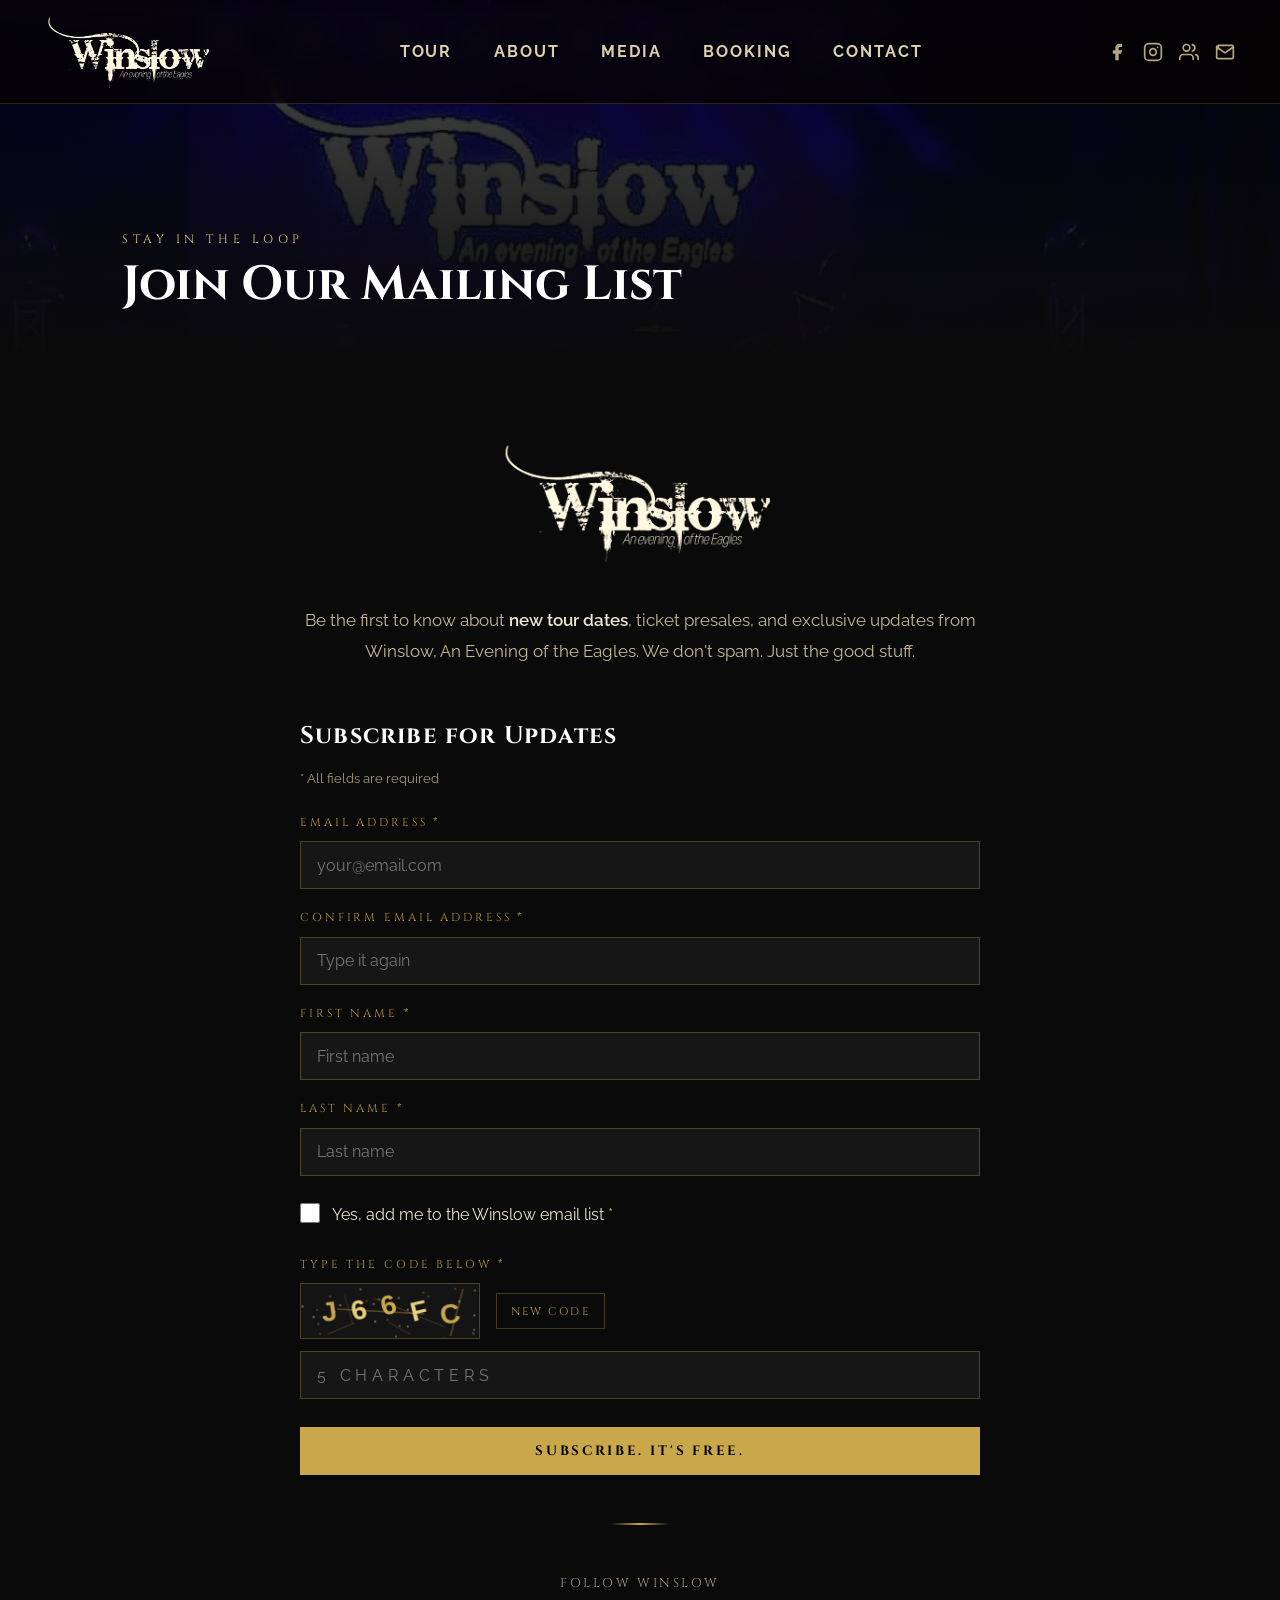
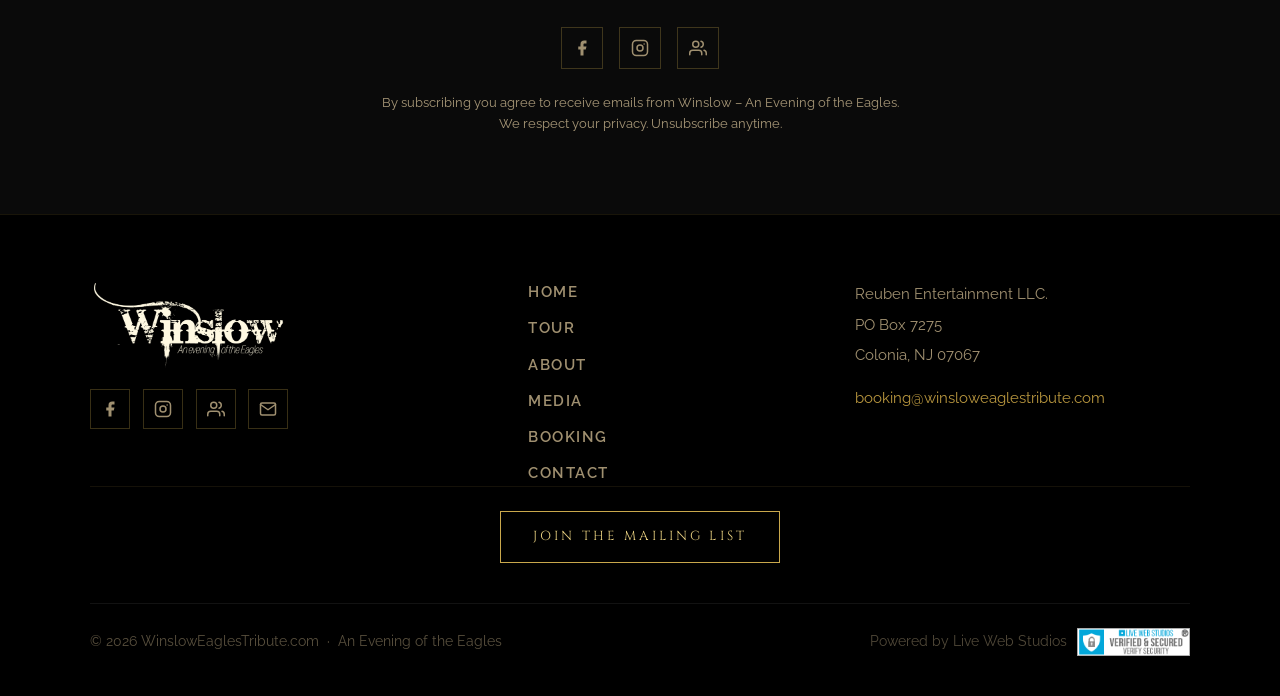
<file: qraddemail/index.html>
<!DOCTYPE html>
<html lang="en">
<head>
<meta charset="UTF-8">
<title>Redirecting…</title>
<meta http-equiv="refresh" content="0; url=../mailinglist.html">
<style>html,body{margin:0;padding:0;background:#0a0a0a;color:#a09070;font-family:sans-serif}a{color:#c9a84c}</style>
<script>window.location.replace('../mailinglist.html');</script>
</head>
<body>
<p style="padding:2rem;text-align:center"><a href="../mailinglist.html">Click here to join the mailing list</a></p>
</body>
</html>
</file>
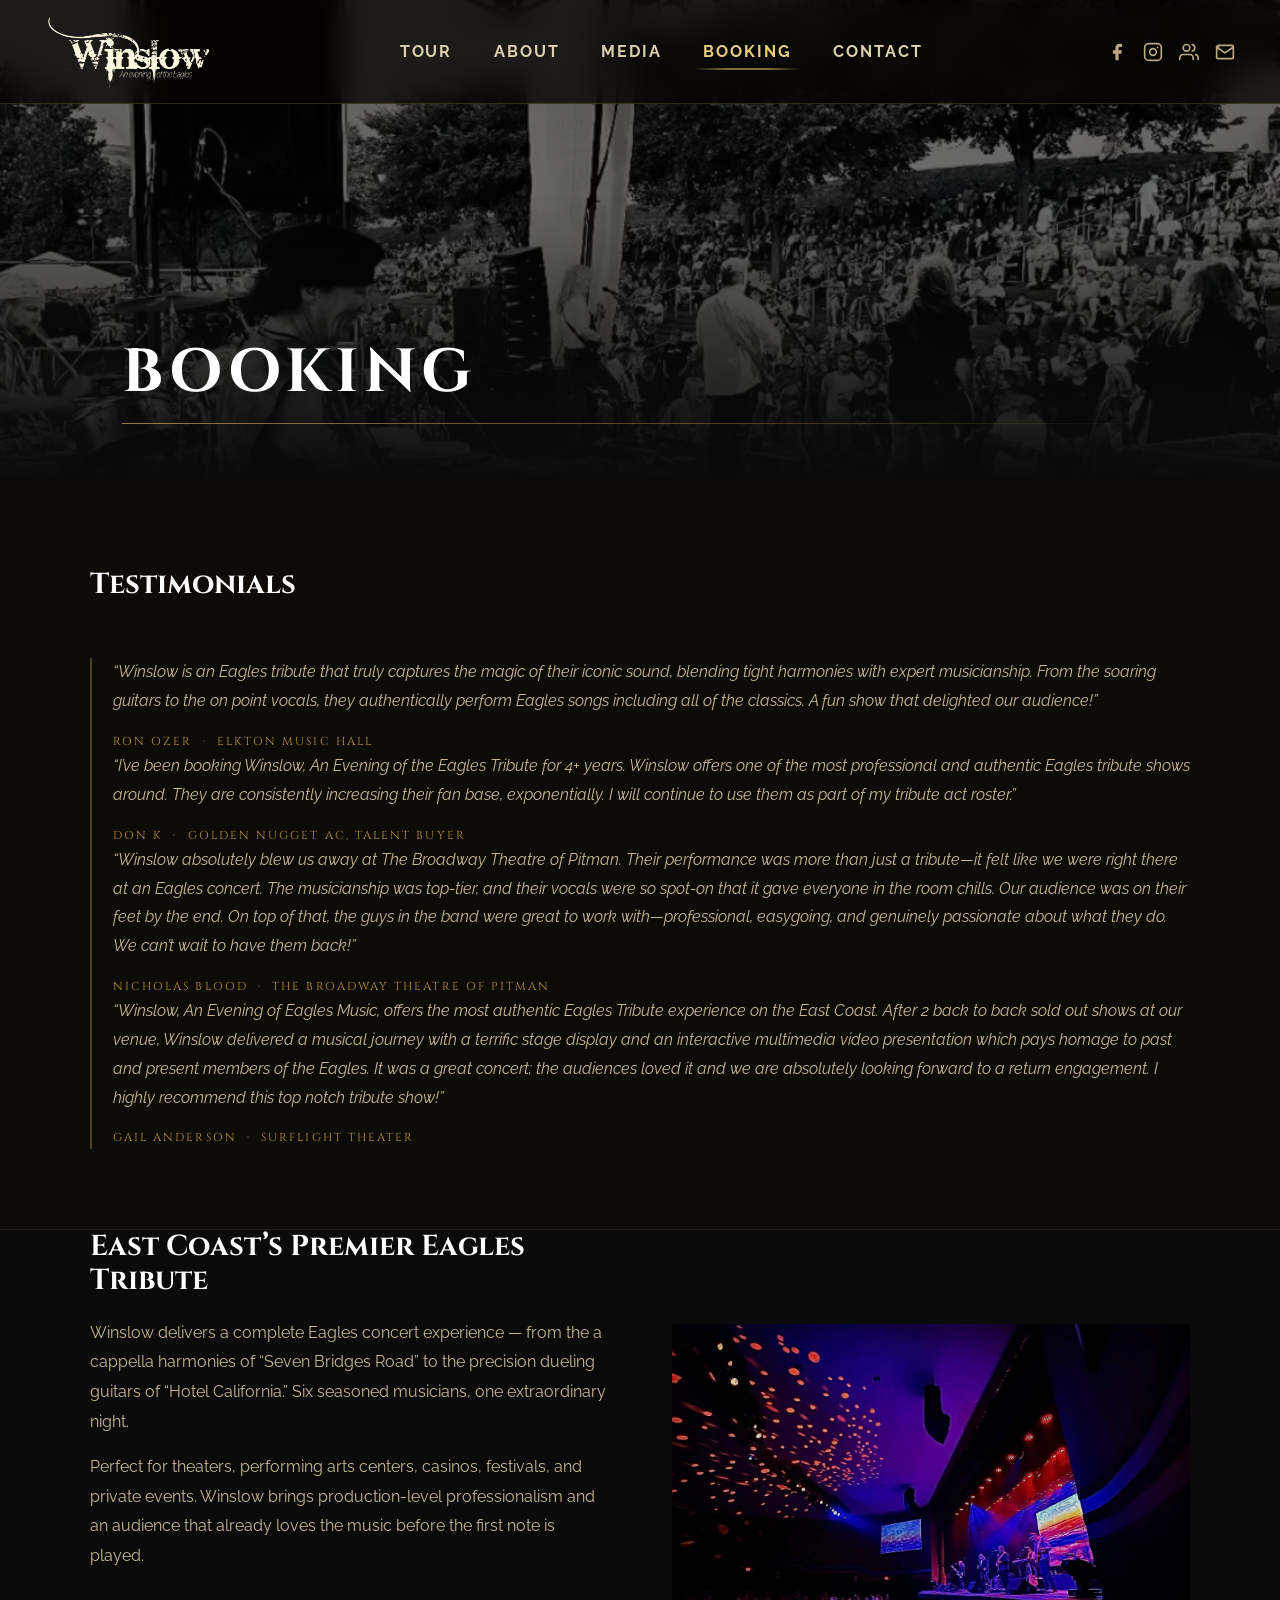
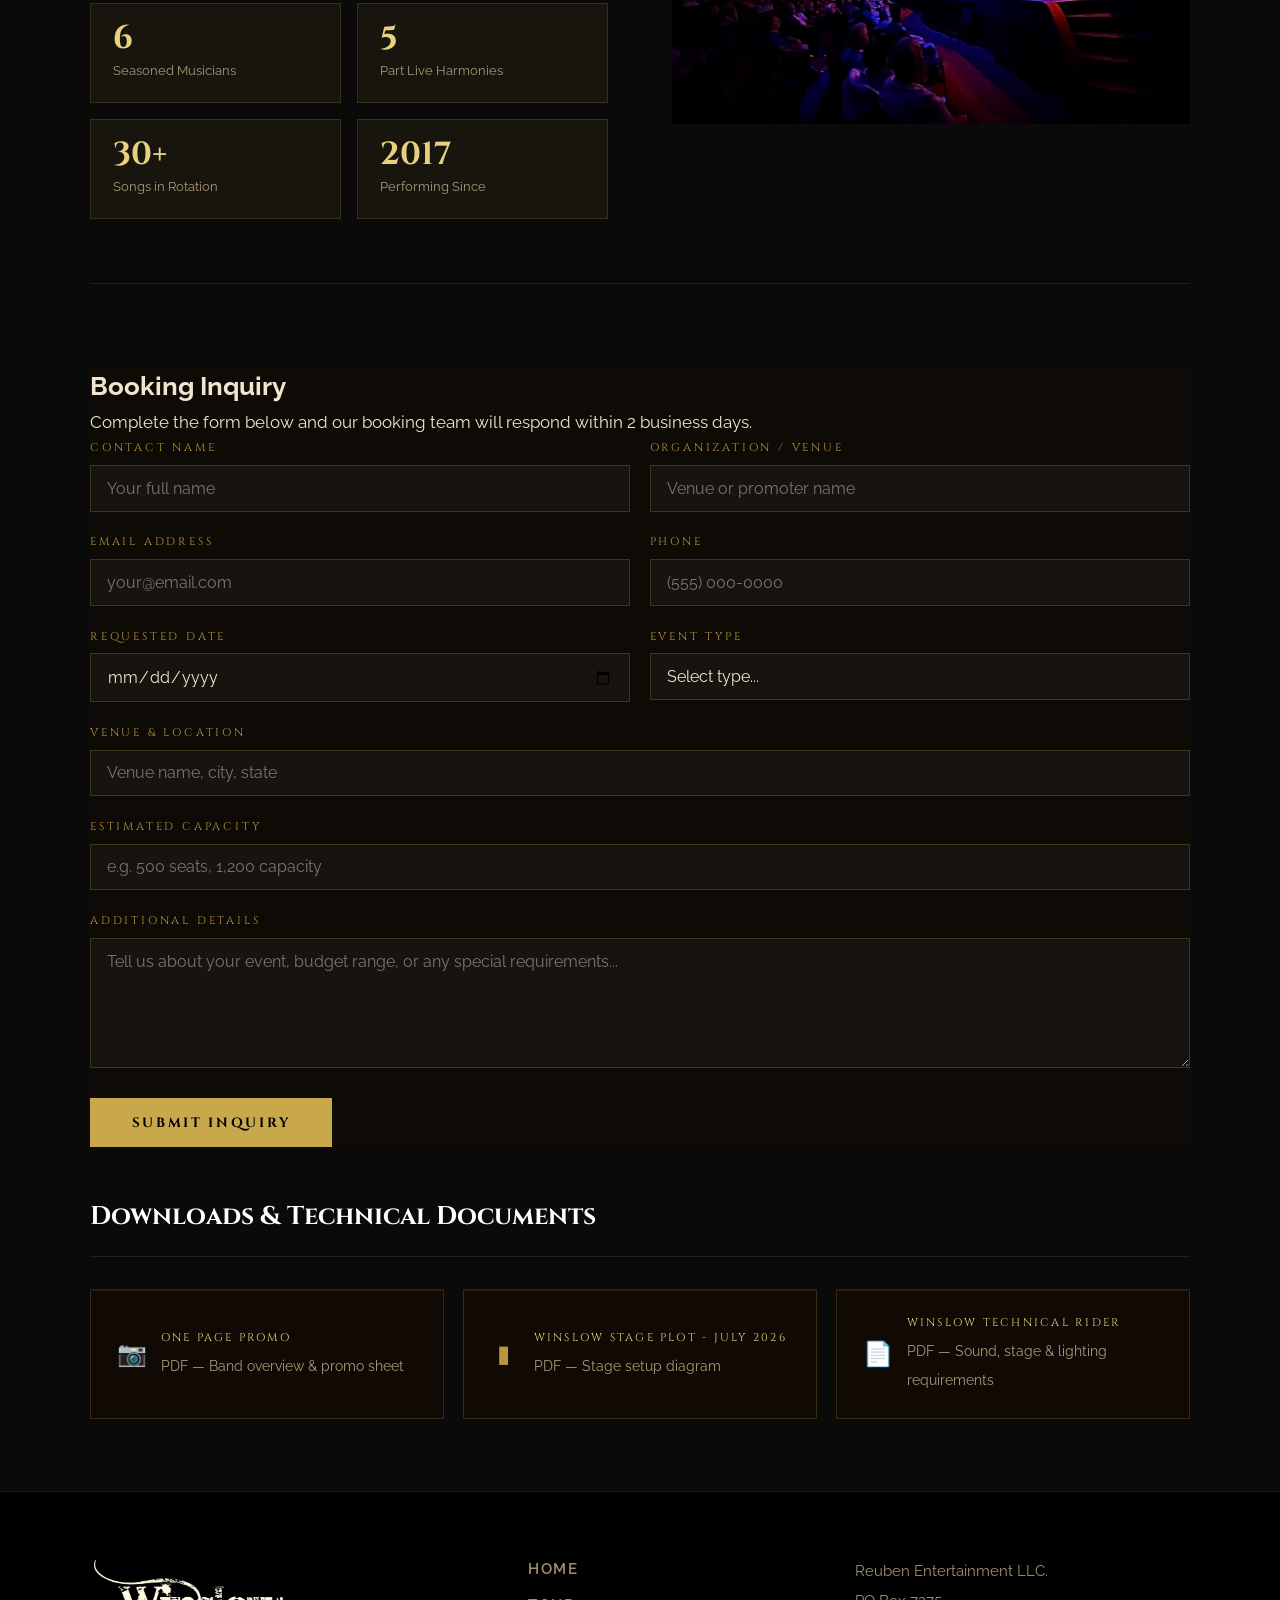
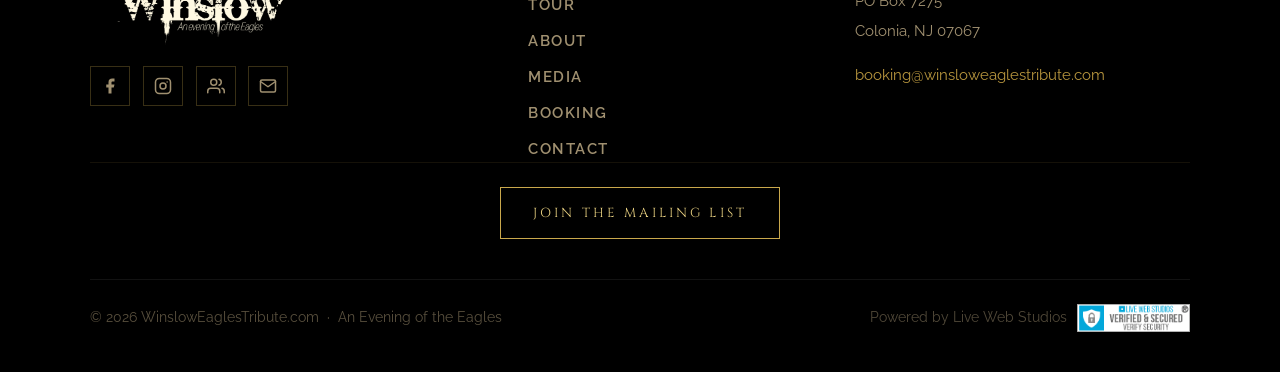
<file: booking.html>
<!DOCTYPE html>
<html lang="en">
<head>
<meta charset="UTF-8">
<link rel="icon" href="images/favicon.jpg" type="image/jpeg"><meta name="viewport" content="width=device-width,initial-scale=1.0">

<!-- Google Analytics GA4 -->
<script async src="https://www.googletagmanager.com/gtag/js?id=G-CM5VY9Q4PZ"></script>
<script>
  window.dataLayer = window.dataLayer || [];
  function gtag(){dataLayer.push(arguments);}
  gtag('js', new Date());
  gtag('config', 'G-CM5VY9Q4PZ');
</script>
<title>Booking &amp; EPK | Winslow – An Evening of the Eagles</title>
<meta name="description" content="Book Winslow – An Evening of the Eagles for your venue. Press kit, performance videos, tech rider, and booking inquiry form.">
<meta property="og:title" content="Booking &amp; EPK | Winslow – An Evening of the Eagles">
<meta property="og:description" content="Book Winslow – An Evening of the Eagles for your venue. Press kit, performance videos, tech rider, and booking inquiry form.">
<meta property="og:type" content="website">
<meta property="og:url" content="https://winsloweaglestribute.com/booking.html">
<link rel="canonical" href="https://winsloweaglestribute.com/booking.html">
<link rel="preconnect" href="https://fonts.googleapis.com">
<link rel="preconnect" href="https://fonts.gstatic.com" crossorigin>
<link href="https://fonts.googleapis.com/css2?family=Cinzel:wght@400;600;700&family=Raleway:wght@300;400;500;600;700&display=swap" rel="stylesheet">
<link rel="stylesheet" href="css/style.css">
</head>
<body>
<nav class="nav" id="mainNav" aria-label="Main navigation">
  <div class="nav-logo"><a href="index.html"><img src="images/logo.png" alt="Winslow – An Evening of the Eagles" width="180" height="76"></a></div>
  <div class="nav-links"><a href="tour.html">Tour</a><a href="about.html">About</a><a href="media.html">Media</a><a href="booking.html" class="active">Booking</a><a href="contact.html">Contact</a></div>
  <div class="nav-social">
    <a href="https://www.facebook.com/WinslowEaglestribute" target="_blank" rel="noopener" aria-label="Facebook"><svg viewBox="0 0 24 24" fill="currentColor"><path d="M18 2h-3a5 5 0 0 0-5 5v3H7v4h3v8h4v-8h3l1-4h-4V7a1 1 0 0 1 1-1h3z"/></svg></a>
    <a href="https://www.instagram.com/winsloweaglestribute/" target="_blank" rel="noopener" aria-label="Instagram"><svg viewBox="0 0 24 24" fill="none" stroke="currentColor" stroke-width="2" stroke-linecap="round" stroke-linejoin="round"><rect x="2" y="2" width="20" height="20" rx="5" ry="5"/><circle cx="12" cy="12" r="4"/><circle cx="17.5" cy="6.5" r="1" fill="currentColor" stroke="none"/></svg></a>
    <a href="https://www.facebook.com/FansofWinslow" target="_blank" rel="noopener" aria-label="Fans of Winslow"><svg viewBox="0 0 24 24" fill="none" stroke="currentColor" stroke-width="2" stroke-linecap="round" stroke-linejoin="round"><path d="M17 21v-2a4 4 0 0 0-4-4H5a4 4 0 0 0-4 4v2"/><circle cx="9" cy="7" r="4"/><path d="M23 21v-2a4 4 0 0 0-3-3.87"/><path d="M16 3.13a4 4 0 0 1 0 7.75"/></svg></a>
    <a href="contact.html" aria-label="Email"><svg viewBox="0 0 24 24" fill="none" stroke="currentColor" stroke-width="2" stroke-linecap="round" stroke-linejoin="round"><path d="M4 4h16c1.1 0 2 .9 2 2v12c0 1.1-.9 2-2 2H4c-1.1 0-2-.9-2-2V6c0-1.1.9-2 2 2z"/><polyline points="22,6 12,13 2,6"/></svg></a>
  </div>
  <button class="nav-toggle" id="navToggle" aria-label="Toggle menu" aria-expanded="false"><span></span><span></span><span></span></button>
</nav>
<div class="booking-hero" role="banner">
  <div class="booking-hero-bg" role="img" aria-label="Winslow performing on outdoor stage to a large crowd, viewed from behind the keyboard player"></div>
  <div class="booking-hero-overlay"></div>
  <div class="booking-hero-content">
    <h1 class="booking-hero-title">Booking</h1>
    <div class="booking-hero-rule"></div>
  </div>
</div>
<section class="testimonials-section" aria-labelledby="test-h">
  <div class="testimonials-inner">
    <h2 class="testimonials-heading" id="test-h">Testimonials</h2>
    <div class="testimonials-grid">
      <div id="testimonials-container"></div>
    </div>
  </div>
</section>
<main id="main-content">
  <section class="epk">
    <div class="epk-inner">
      <div class="epk-lede">
        <div class="epk-lede-text">
          <h2>East Coast&rsquo;s Premier Eagles Tribute</h2>
          <p>Winslow delivers a complete Eagles concert experience — from the a cappella harmonies of &ldquo;Seven Bridges Road&rdquo; to the precision dueling guitars of &ldquo;Hotel California.&rdquo; Six seasoned musicians, one extraordinary night.</p>
          <p>Perfect for theaters, performing arts centers, casinos, festivals, and private events. Winslow brings production-level professionalism and an audience that already loves the music before the first note is played.</p>
          <div class="epk-stats">
            <div class="epk-stat"><div class="stat-n">6</div><div class="stat-l">Seasoned Musicians</div></div>
            <div class="epk-stat"><div class="stat-n">5</div><div class="stat-l">Part Live Harmonies</div></div>
            <div class="epk-stat"><div class="stat-n">30+</div><div class="stat-l">Songs in Rotation</div></div>
            <div class="epk-stat"><div class="stat-n">2017</div><div class="stat-l">Performing Since</div></div>
          </div>
        </div>
        <div class="epk-img"><img src="images/misc/concert-hall.jpg" alt="Winslow performing to a packed concert hall" loading="lazy"></div>
      </div>
      <div class="bk-form">
        <h2>Booking Inquiry</h2>
        <p class="bk-sub">Complete the form below and our booking team will respond within 2 business days.</p>


<form action="https://formspree.io/f/mojybrnw" method="POST" novalidate>
  <input type="hidden" name="_next" value="https://winsloweaglestribute.com/thank-you.html">


          <div class="form-row">
            <div class="fg"><label for="bn">Contact Name</label><input type="text" id="bn" name="name" required placeholder="Your full name"></div>
            <div class="fg"><label for="bo">Organization / Venue</label><input type="text" id="bo" name="organization" placeholder="Venue or promoter name"></div>
          </div>
          <div class="form-row">
            <div class="fg"><label for="be">Email Address</label><input type="email" id="be" name="email" required placeholder="your@email.com"></div>
            <div class="fg"><label for="bp">Phone</label><input type="tel" id="bp" name="phone" placeholder="(555) 000-0000"></div>
          </div>
          <div class="form-row">
            <div class="fg"><label for="bd">Requested Date</label><input type="date" id="bd" name="event_date"></div>
            <div class="fg"><label for="bt">Event Type</label>
              <select id="bt" name="event_type">
                <option value="">Select type...</option>
                <option>Theater / Performing Arts Center</option><option>Casino</option>
                <option>Festival / Outdoor Event</option><option>Private Event</option>
                <option>Corporate Event</option><option>Other</option>
              </select>
            </div>
          </div>
          <div class="fg"><label for="bv">Venue &amp; Location</label><input type="text" id="bv" name="venue" placeholder="Venue name, city, state"></div>
          <div class="fg"><label for="bc">Estimated Capacity</label><input type="text" id="bc" name="capacity" placeholder="e.g. 500 seats, 1,200 capacity"></div>
          <div class="fg"><label for="bm">Additional Details</label><textarea id="bm" name="message" placeholder="Tell us about your event, budget range, or any special requirements..."></textarea></div>
          <button type="submit" class="btn-primary">Submit Inquiry</button>
        </form>
      </div>
      <div class="epk-block" style="margin-top:3rem">
        <h2 class="epk-h2">Downloads &amp; Technical Documents</h2>
        <div class="dl-grid">
          <a class="dl-card" href="docs/Winslow-One-Page-Promo-2025.pdf" target="_blank" rel="noopener" aria-label="Download One Page Promo PDF"><div class="dl-icon">&#128247;</div><div class="dl-info"><label>One Page Promo</label><span>PDF — Band overview &amp; promo sheet</span></div></a>
          <a class="dl-card" href="docs/WinslowStagePlotJuly2026.pdf" target="_blank" rel="noopener" aria-label="Download Stage Plot 2026 PDF"><div class="dl-icon">&#9646;</div><div class="dl-info"><label>Winslow Stage Plot - July 2026</label><span>PDF — Stage setup diagram</span></div></a>
          <a class="dl-card" href="docs/WinslowNON-FlyTechRiderv1-25.pdf" target="_blank" rel="noopener" aria-label="Download Technical Rider PDF"><div class="dl-icon">&#128196;</div><div class="dl-info"><label>Winslow Technical Rider</label><span>PDF — Sound, stage &amp; lighting requirements</span></div></a>
        </div>
      </div>
    </div>
  </section>
</main>
<footer>
  <div class="footer-inner">
    <div>
      <div class="footer-logo"><img src="images/logo.png" alt="Winslow – An Evening of the Eagles" width="200" loading="lazy"></div>
      <div class="footer-social">
        <a href="https://www.facebook.com/WinslowEaglestribute" target="_blank" rel="noopener" aria-label="Facebook"><svg viewBox="0 0 24 24" fill="currentColor"><path d="M18 2h-3a5 5 0 0 0-5 5v3H7v4h3v8h4v-8h3l1-4h-4V7a1 1 0 0 1 1-1h3z"/></svg></a>
        <a href="https://www.instagram.com/winsloweaglestribute/" target="_blank" rel="noopener" aria-label="Instagram"><svg viewBox="0 0 24 24" fill="none" stroke="currentColor" stroke-width="2" stroke-linecap="round" stroke-linejoin="round"><rect x="2" y="2" width="20" height="20" rx="5" ry="5"/><circle cx="12" cy="12" r="4"/><circle cx="17.5" cy="6.5" r="1" fill="currentColor" stroke="none"/></svg></a>
        <a href="https://www.facebook.com/FansofWinslow" target="_blank" rel="noopener" aria-label="Fans of Winslow"><svg viewBox="0 0 24 24" fill="none" stroke="currentColor" stroke-width="2" stroke-linecap="round" stroke-linejoin="round"><path d="M17 21v-2a4 4 0 0 0-4-4H5a4 4 0 0 0-4 4v2"/><circle cx="9" cy="7" r="4"/><path d="M23 21v-2a4 4 0 0 0-3-3.87"/><path d="M16 3.13a4 4 0 0 1 0 7.75"/></svg></a>
        <a href="mailto:booking@winsloweaglestribute.com" aria-label="Email"><svg viewBox="0 0 24 24" fill="none" stroke="currentColor" stroke-width="2" stroke-linecap="round" stroke-linejoin="round"><path d="M4 4h16c1.1 0 2 .9 2 2v12c0 1.1-.9 2-2 2H4c-1.1 0-2-.9-2-2V6c0-1.1.9-2 2-2z"/><polyline points="22,6 12,13 2,6"/></svg></a>
      </div>
    </div>
    <nav class="footer-nav" aria-label="Footer navigation">
      <a href="index.html">Home</a><a href="tour.html">Tour</a><a href="about.html">About</a>
      <a href="media.html">Media</a><a href="booking.html">Booking</a><a href="contact.html">Contact</a>
    </nav>
    <div class="footer-contact">
      <p>Reuben Entertainment LLC.<br>PO Box 7275<br>Colonia, NJ 07067</p>
      <p class="footer-email"><a href="mailto:booking@winsloweaglestribute.com">booking@winsloweaglestribute.com</a></p>
    </div>
  </div>
  <div class="footer-mailing">
    <a href="mailinglist.html" class="footer-mailing-link">Join the Mailing List</a>
  </div>
  <div class="footer-bottom">
    <span>&copy; 2026 WinslowEaglesTribute.com &nbsp;&middot;&nbsp; An Evening of the Eagles</span>
    <span class="footer-poweredby"><a href="https://livewebstudios.com" target="_blank" rel="noopener">Powered by Live Web Studios</a><a href="https://livewebstudios.com" target="_blank" rel="noopener" aria-label="Verified Secured"><img src="images/verifiedsecured.png" alt="Verified Secured" loading="lazy"></a></span>
  </div>
</footer>
<script src="js/shows.js"></script><script src="jsmain/main.js"></script>
<script>
(function () {
  var container = document.getElementById('testimonials-container');
  if (!container) return;
  fetch('_content/testimonials.json')
    .then(function (r) { return r.json(); })
    .then(function (data) {
      var items = (data && data.testimonials) ? data.testimonials : [];
      items.forEach(function (t) {
        var card = document.createElement('div');
        card.className = 'testimonial-card';
        card.innerHTML =
          '<p class="testimonial-quote">“' + t.quote + '”</p>' +
          '<p class="testimonial-attr">' + t.name +
          (t.title ? ' &nbsp;&middot;&nbsp; ' + t.title : '') + '</p>';
        container.appendChild(card);
        if (window.LWS && window.LWS.observe) window.LWS.observe(card);
      });
    })
    .catch(function () {});
})();
</script>
<style>
  .booking-hero{position:relative;height:480px;display:flex;align-items:flex-end;overflow:hidden}
  .booking-hero-bg{position:absolute;inset:0;background-image:url('images/hero/booking-hero.jpg');background-size:cover;background-position:center 40%;filter:brightness(.55) grayscale(.25)}
  .booking-hero-overlay{position:absolute;inset:0;background:linear-gradient(to bottom,rgba(0,0,0,.2) 0%,rgba(0,0,0,.15) 40%,rgba(10,10,10,.75) 85%,var(--black) 100%)}
  .booking-hero-content{position:relative;max-width:1100px;width:100%;margin:0 auto;padding:0 2rem 3.5rem}
  .booking-hero-title{font-family:'Cinzel',serif;font-size:3.8rem;font-weight:700;color:#fff;letter-spacing:.08em;text-transform:uppercase;line-height:1;margin-bottom:1.2rem}
  .booking-hero-rule{width:100%;height:1px;background:linear-gradient(90deg,rgba(201,168,76,.7) 0%,rgba(201,168,76,.25) 70%,transparent 100%)}
  .testimonials-section{background:rgba(14,10,6,.95);padding:5rem 2rem;border-bottom:1px solid rgba(201,168,76,.1)}
  .testimonials-inner{max-width:1100px;margin:0 auto}
  .testimonials-heading{font-family:'Cinzel',serif;font-size:1.8rem;font-weight:700;color:#fff;margin-bottom:3rem}
  .testimonials-grid{display:grid;grid-template-columns:repeat(auto-fit,minmax(240px,1fr));gap:2rem}
  .testimonial-card{border-left:2px solid rgba(201,168,76,.35);padding-left:1.3rem}
  .testimonial-quote{font-size:1rem;font-style:italic;color:var(--text-mid);line-height:1.8;margin-bottom:1rem}
  .testimonial-attr{font-family:'Cinzel',serif;font-size:.72rem;letter-spacing:.18em;color:var(--gold-dim);text-transform:uppercase}
  .epk-inner{max-width:1100px;margin:0 auto}
  .epk-lede{display:grid;grid-template-columns:1fr 1fr;gap:4rem;align-items:center;margin-bottom:5rem;padding-bottom:4rem;border-bottom:1px solid rgba(201,168,76,.12)}
  .epk-lede-text h2{font-family:'Cinzel',serif;font-size:1.8rem;font-weight:700;color:#fff;margin-bottom:1.2rem;line-height:1.2}
  .epk-lede-text p{color:var(--text-mid);line-height:1.85;margin-bottom:1rem;font-size:1rem}
  .epk-stats{display:grid;grid-template-columns:1fr 1fr;gap:1rem;margin-top:2rem}
  .epk-stat{background:rgba(201,168,76,.07);border:1px solid rgba(201,168,76,.18);padding:1.2rem 1.4rem}
  .stat-n{font-family:'Cinzel',serif;font-size:2rem;font-weight:700;color:var(--gold-light);line-height:1}
  .stat-l{font-size:.82rem;color:var(--text-muted);margin-top:.3rem}
  .epk-img img{width:100%;height:400px;object-fit:cover;filter:brightness(.85)}
  .epk-block{margin-bottom:4.5rem}
  .epk-h2{font-family:'Cinzel',serif;font-size:1.6rem;font-weight:700;color:#fff;margin-bottom:2rem;padding-bottom:1rem;border-bottom:1px solid rgba(201,168,76,.15)}
  .video-grid{display:grid;grid-template-columns:repeat(auto-fit,minmax(420px,1fr));gap:2rem}
  .dl-grid{display:grid;grid-template-columns:repeat(auto-fit,minmax(230px,1fr));gap:1.2rem}
  .dl-card{background:var(--card-bg);border:1px solid rgba(201,168,76,.2);border-top:2px solid rgba(201,168,76,.12);padding:1.4rem 1.6rem;display:flex;align-items:center;gap:1rem;position:relative;overflow:hidden;transition:border-color .3s,border-top-color .3s,box-shadow .35s,transform .25s,background .3s}
  .dl-card::before{content:'';position:absolute;top:0;left:0;right:0;height:3px;background:linear-gradient(90deg,transparent 0%,var(--gold-bright) 30%,var(--gold-bright) 70%,transparent 100%);opacity:0;transition:opacity .3s}
  .dl-card::after{content:'';position:absolute;top:0;left:-10%;right:-10%;height:120px;background:radial-gradient(ellipse 80% 100% at 50% 0%,rgba(240,216,96,.13) 0%,rgba(201,168,76,.06) 45%,transparent 100%);opacity:0;transition:opacity .35s;pointer-events:none}
  .dl-card:hover{border-color:rgba(201,168,76,.55);border-top-color:rgba(240,216,96,.8);transform:translateY(-3px);background:rgba(28,16,6,.97);box-shadow:0 14px 36px rgba(0,0,0,.6),0 -4px 18px rgba(201,168,76,.12),0 4px 20px rgba(201,168,76,.1)}
  .dl-card:hover::before,.dl-card:hover::after{opacity:1}
  .dl-icon{font-size:1.5rem;color:var(--gold-dim);flex-shrink:0;width:28px;text-align:center}
  .dl-info label{font-family:'Cinzel',serif;font-size:.7rem;letter-spacing:.2em;color:var(--gold-light);text-transform:uppercase;display:block;margin-bottom:.2rem}
  .dl-info span{font-size:.87rem;color:var(--text-muted)}
  .bk-form{background:rgba(18,10,4,.6);border:1px solid rgba(20
</file>
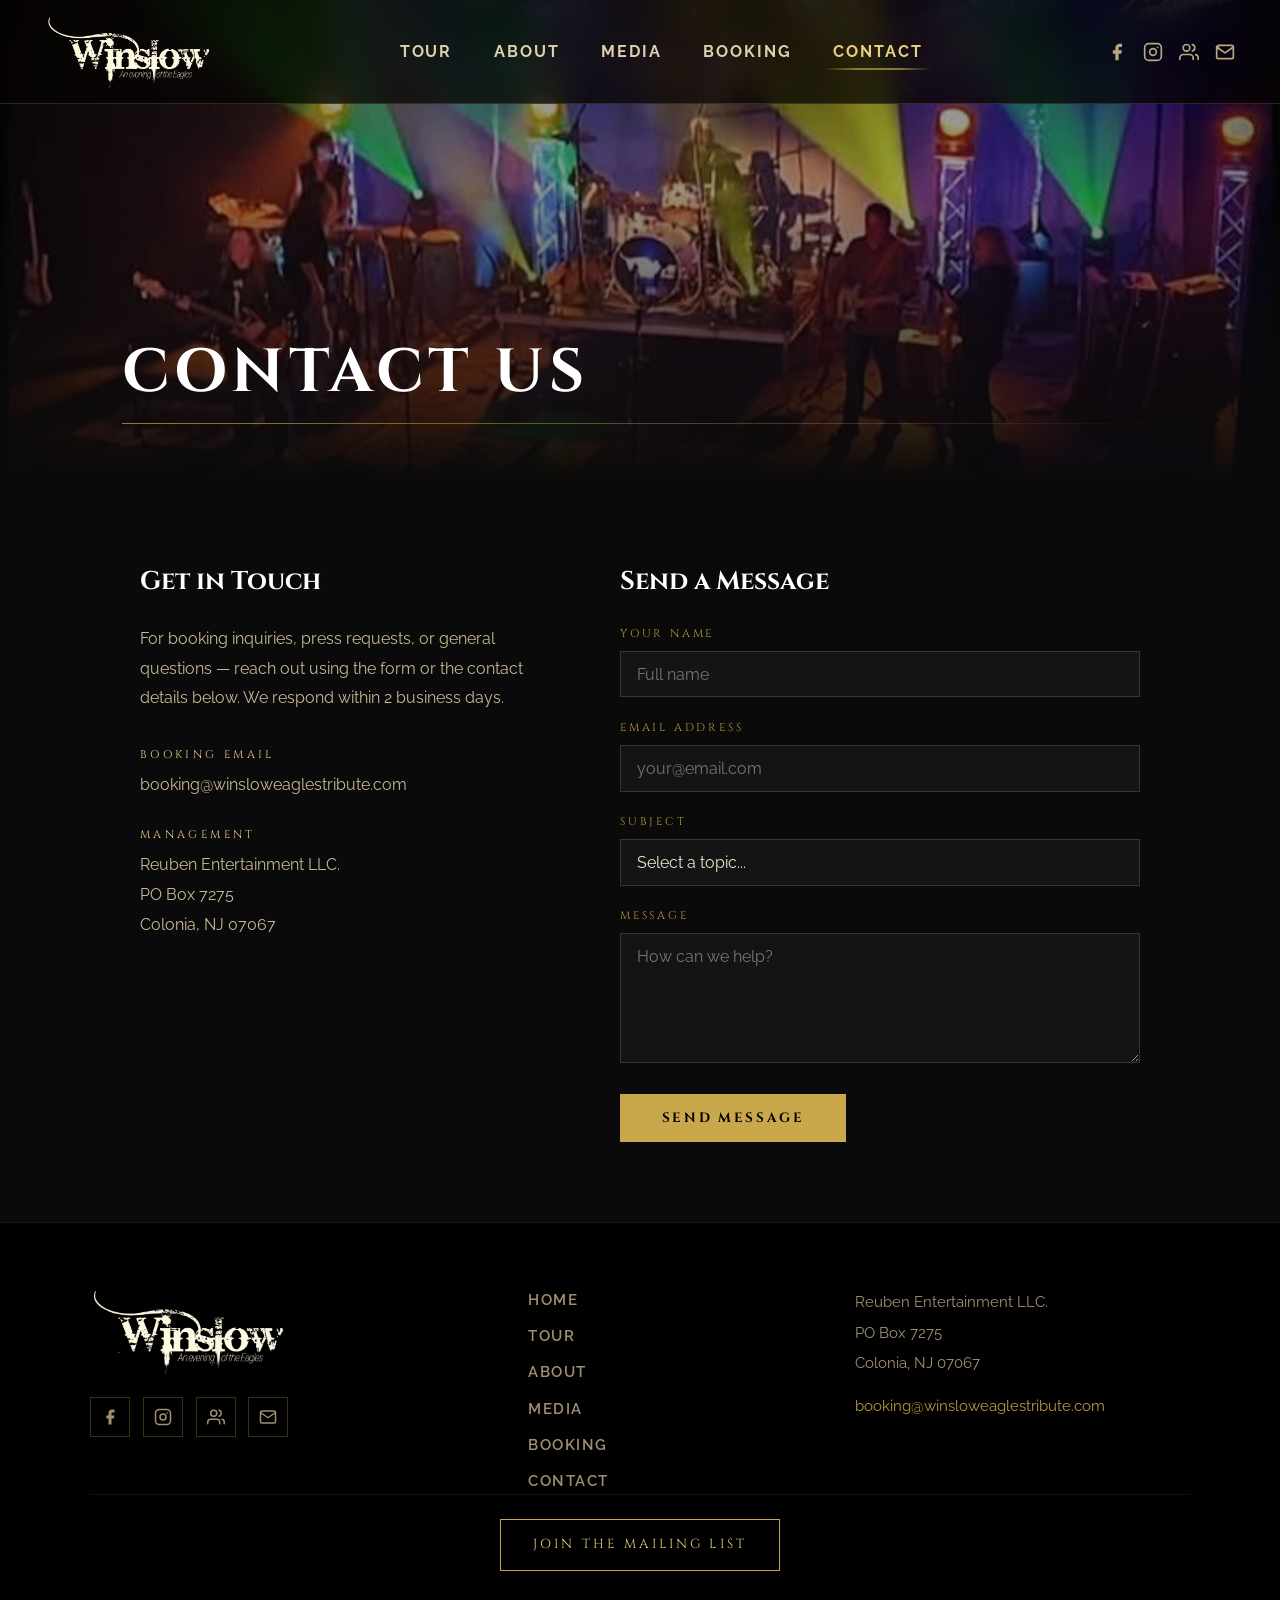
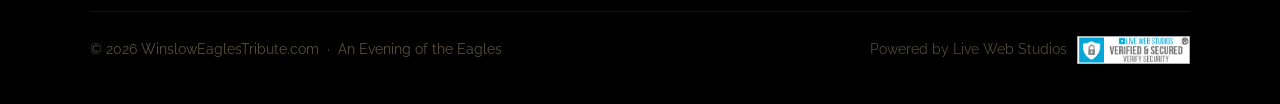
<file: contact.html>
<!DOCTYPE html>
<html lang="en">
<head>
<meta charset="UTF-8">
<link rel="icon" href="images/favicon.jpg" type="image/jpeg"><meta name="viewport" content="width=device-width,initial-scale=1.0">

<!-- Google Analytics GA4 -->
<script async src="https://www.googletagmanager.com/gtag/js?id=G-CM5VY9Q4PZ"></script>
<script>
  window.dataLayer = window.dataLayer || [];
  function gtag(){dataLayer.push(arguments);}
  gtag('js', new Date());
  gtag('config', 'G-CM5VY9Q4PZ');
</script>
<title>Contact | Winslow – An Evening of the Eagles</title>
<meta name="description" content="Contact Winslow – An Evening of the Eagles for inquiries, press, or fan mail.">
<meta property="og:title" content="Contact | Winslow – An Evening of the Eagles">
<meta property="og:description" content="Contact Winslow – An Evening of the Eagles for inquiries, press, or fan mail.">
<meta property="og:type" content="website">
<meta property="og:url" content="https://winsloweaglestribute.com/contact.html">
<link rel="canonical" href="https://winsloweaglestribute.com/contact.html">
<link rel="preconnect" href="https://fonts.googleapis.com">
<link rel="preconnect" href="https://fonts.gstatic.com" crossorigin>
<link href="https://fonts.googleapis.com/css2?family=Cinzel:wght@400;600;700&family=Raleway:wght@300;400;500;600;700&display=swap" rel="stylesheet">
<link rel="stylesheet" href="css/style.css">
</head>
<body>
<nav class="nav" id="mainNav" aria-label="Main navigation">
  <div class="nav-logo"><a href="index.html"><img src="images/logo.png" alt="Winslow – An Evening of the Eagles" width="180" height="76"></a></div>
  <div class="nav-links"><a href="tour.html">Tour</a><a href="about.html">About</a><a href="media.html">Media</a><a href="booking.html">Booking</a><a href="contact.html" class="active">Contact</a></div>
  <div class="nav-social">
    <a href="https://www.facebook.com/WinslowEaglestribute" target="_blank" rel="noopener" aria-label="Facebook"><svg viewBox="0 0 24 24" fill="currentColor"><path d="M18 2h-3a5 5 0 0 0-5 5v3H7v4h3v8h4v-8h3l1-4h-4V7a1 1 0 0 1 1-1h3z"/></svg></a>
    <a href="https://www.instagram.com/winsloweaglestribute/" target="_blank" rel="noopener" aria-label="Instagram"><svg viewBox="0 0 24 24" fill="none" stroke="currentColor" stroke-width="2" stroke-linecap="round" stroke-linejoin="round"><rect x="2" y="2" width="20" height="20" rx="5" ry="5"/><circle cx="12" cy="12" r="4"/><circle cx="17.5" cy="6.5" r="1" fill="currentColor" stroke="none"/></svg></a>
    <a href="https://www.facebook.com/FansofWinslow" target="_blank" rel="noopener" aria-label="Fans of Winslow"><svg viewBox="0 0 24 24" fill="none" stroke="currentColor" stroke-width="2" stroke-linecap="round" stroke-linejoin="round"><path d="M17 21v-2a4 4 0 0 0-4-4H5a4 4 0 0 0-4 4v2"/><circle cx="9" cy="7" r="4"/><path d="M23 21v-2a4 4 0 0 0-3-3.87"/><path d="M16 3.13a4 4 0 0 1 0 7.75"/></svg></a>
    <a href="contact.html" aria-label="Email"><svg viewBox="0 0 24 24" fill="none" stroke="currentColor" stroke-width="2" stroke-linecap="round" stroke-linejoin="round"><path d="M4 4h16c1.1 0 2 .9 2 2v12c0 1.1-.9 2-2 2H4c-1.1 0-2-.9-2-2V6c0-1.1.9-2 2 2z"/><polyline points="22,6 12,13 2,6"/></svg></a>
  </div>
  <button class="nav-toggle" id="navToggle" aria-label="Toggle menu" aria-expanded="false"><span></span><span></span><span></span></button>
</nav>
<div class="contact-hero" role="banner">
  <div class="contact-hero-bg" role="img" aria-label="Winslow performing live on stage with Hotel California lighting and colorful beams"></div>
  <div class="contact-hero-overlay"></div>
  <div class="contact-hero-content">
    <h1 class="contact-hero-title">Contact Us</h1>
    <div class="contact-hero-rule"></div>
  </div>
</div>
<main id="main-content">
  <section class="contact-section">
    <div class="contact-inner">
      <div class="contact-info">
        <h2>Get in Touch</h2>
        <p>For booking inquiries, press requests, or general questions — reach out using the form or the contact details below. We respond within 2 business days.</p>
        <div class="contact-detail">
          <div class="c-item"><label>Booking Email</label><a href="mailto:booking@winsloweaglestribute.com">booking@winsloweaglestribute.com</a></div>
          <div class="c-item"><label>Management</label><span>Reuben Entertainment LLC.<br>PO Box 7275<br>Colonia, NJ 07067</span></div>
        </div>
      </div>
      <div class="form-wrap">
        <h2>Send a Message</h2>
        <form action="https://formspree.io/f/xvzdrvry" method="POST" novalidate>
          <input type="hidden" name="_next" value="https://winsloweaglestribute.com/thank-you.html">
          <div class="fg"><label for="cn">Your Name</label><input type="text" id="cn" name="name" required placeholder="Full name"></div>
          <div class="fg"><label for="ce">Email Address</label><input type="email" id="ce" name="email" required placeholder="your@email.com"></div>
          <div class="fg"><label for="cs">Subject</label>
            <select id="cs" name="subject">
              <option value="">Select a topic...</option>
              <option>General Inquiry</option><option>Press / Media</option><option>Fan Mail</option>
            </select>
          </div>
          <div class="fg"><label for="cm">Message</label><textarea id="cm" name="message" required placeholder="How can we help?"></textarea></div>
          <button type="submit" class="btn-primary">Send Message</button>
        </form>
      </div>
    </div>
  </section>
</main>
<footer>
  <div class="footer-inner">
    <div>
      <div class="footer-logo"><img src="images/logo.png" alt="Winslow – An Evening of the Eagles" width="200" loading="lazy"></div>
      <div class="footer-social">
        <a href="https://www.facebook.com/WinslowEaglestribute" target="_blank" rel="noopener" aria-label="Facebook"><svg viewBox="0 0 24 24" fill="currentColor"><path d="M18 2h-3a5 5 0 0 0-5 5v3H7v4h3v8h4v-8h3l1-4h-4V7a1 1 0 0 1 1-1h3z"/></svg></a>
        <a href="https://www.instagram.com/winsloweaglestribute/" target="_blank" rel="noopener" aria-label="Instagram"><svg viewBox="0 0 24 24" fill="none" stroke="currentColor" stroke-width="2" stroke-linecap="round" stroke-linejoin="round"><rect x="2" y="2" width="20" height="20" rx="5" ry="5"/><circle cx="12" cy="12" r="4"/><circle cx="17.5" cy="6.5" r="1" fill="currentColor" stroke="none"/></svg></a>
        <a href="https://www.facebook.com/FansofWinslow" target="_blank" rel="noopener" aria-label="Fans of Winslow"><svg viewBox="0 0 24 24" fill="none" stroke="currentColor" stroke-width="2" stroke-linecap="round" stroke-linejoin="round"><path d="M17 21v-2a4 4 0 0 0-4-4H5a4 4 0 0 0-4 4v2"/><circle cx="9" cy="7" r="4"/><path d="M23 21v-2a4 4 0 0 0-3-3.87"/><path d="M16 3.13a4 4 0 0 1 0 7.75"/></svg></a>
        <a href="mailto:booking@winsloweaglestribute.com" aria-label="Email"><svg viewBox="0 0 24 24" fill="none" stroke="currentColor" stroke-width="2" stroke-linecap="round" stroke-linejoin="round"><path d="M4 4h16c1.1 0 2 .9 2 2v12c0 1.1-.9 2-2 2H4c-1.1 0-2-.9-2-2V6c0-1.1.9-2 2-2z"/><polyline points="22,6 12,13 2,6"/></svg></a>
      </div>
    </div>
    <nav class="footer-nav" aria-label="Footer navigation">
      <a href="index.html">Home</a><a href="tour.html">Tour</a><a href="about.html">About</a>
      <a href="media.html">Media</a><a href="booking.html">Booking</a><a href="contact.html">Contact</a>
    </nav>
    <div class="footer-contact">
      <p>Reuben Entertainment LLC.<br>PO Box 7275<br>Colonia, NJ 07067</p>
      <p class="footer-email"><a href="mailto:booking@winsloweaglestribute.com">booking@winsloweaglestribute.com</a></p>
    </div>
  </div>
  <div class="footer-mailing">
    <a href="mailinglist.html" class="footer-mailing-link">Join the Mailing List</a>
  </div>
  <div class="footer-bottom">
    <span>&copy; 2026 WinslowEaglesTribute.com &nbsp;&middot;&nbsp; An Evening of the Eagles</span>
    <span class="footer-poweredby"><a href="https://livewebstudios.com" target="_blank" rel="noopener">Powered by Live Web Studios</a><a href="https://livewebstudios.com" target="_blank" rel="noopener" aria-label="Verified Secured"><img src="images/verifiedsecured.png" alt="Verified Secured" loading="lazy"></a></span>
  </div>
</footer>
<script src="js/shows.js"></script><script src="jsmain/main.js"></script>
<style>
  /* Contact-specific hero — full-width stage shot, title + rule like old site */
  .contact-hero{position:relative;height:480px;display:flex;align-items:flex-end;overflow:hidden}
  .contact-hero-bg{position:absolute;inset:0;background-image:url('images/misc/contact-hero.jpg');background-size:cover;background-position:center 30%;filter:brightness(.7) saturate(.95)}
  .contact-hero-overlay{position:absolute;inset:0;background:linear-gradient(to bottom,rgba(0,0,0,.15) 0%,rgba(0,0,0,.1) 40%,rgba(10,10,10,.72) 85%,var(--black) 100%)}
  .contact-hero-content{position:relative;max-width:1100px;width:100%;margin:0 auto;padding:0 2rem 3.5rem}
  .contact-hero-title{font-family:'Cinzel',serif;font-size:3.8rem;font-weight:700;color:#fff;letter-spacing:.08em;text-transform:uppercase;line-height:1;margin-bottom:1.2rem}
  .contact-hero-rule{width:100%;height:1px;background:linear-gradient(90deg,rgba(201,168,76,.7) 0%,rgba(201,168,76,.25) 70%,transparent 100%)}
  .contact-section{padding:5rem 2rem;background:var(--black)}
  .contact-inner{max-width:1000px;margin:0 auto;display:grid;grid-template-columns:1fr 1.3fr;gap:5rem;align-items:start}
  .contact-info h2,.form-wrap h2{font-family:'Cinzel',serif;font-size:1.6rem;font-weight:700;color:#fff;margin-bottom:1.2rem}
  .contact-info p{color:var(--text-mid);line-height:1.85;margin-bottom:1.4rem;font-size:1rem}
  .contact-detail{display:flex;flex-direction:column;gap:1.6rem;margin-top:2rem}
  .c-item label{font-family:'Cinzel',serif;font-size:.7rem;letter-spacing:.3em;color:var(--gold-light);text-transform:uppercase;display:block;margin-bottom:.35rem}
  .c-item a,.c-item span{color:var(--text-mid);font-size:.98rem;line-height:1.6;transition:color .2s}
  .c-item a:hover{color:var(--gold-light)}
</file>
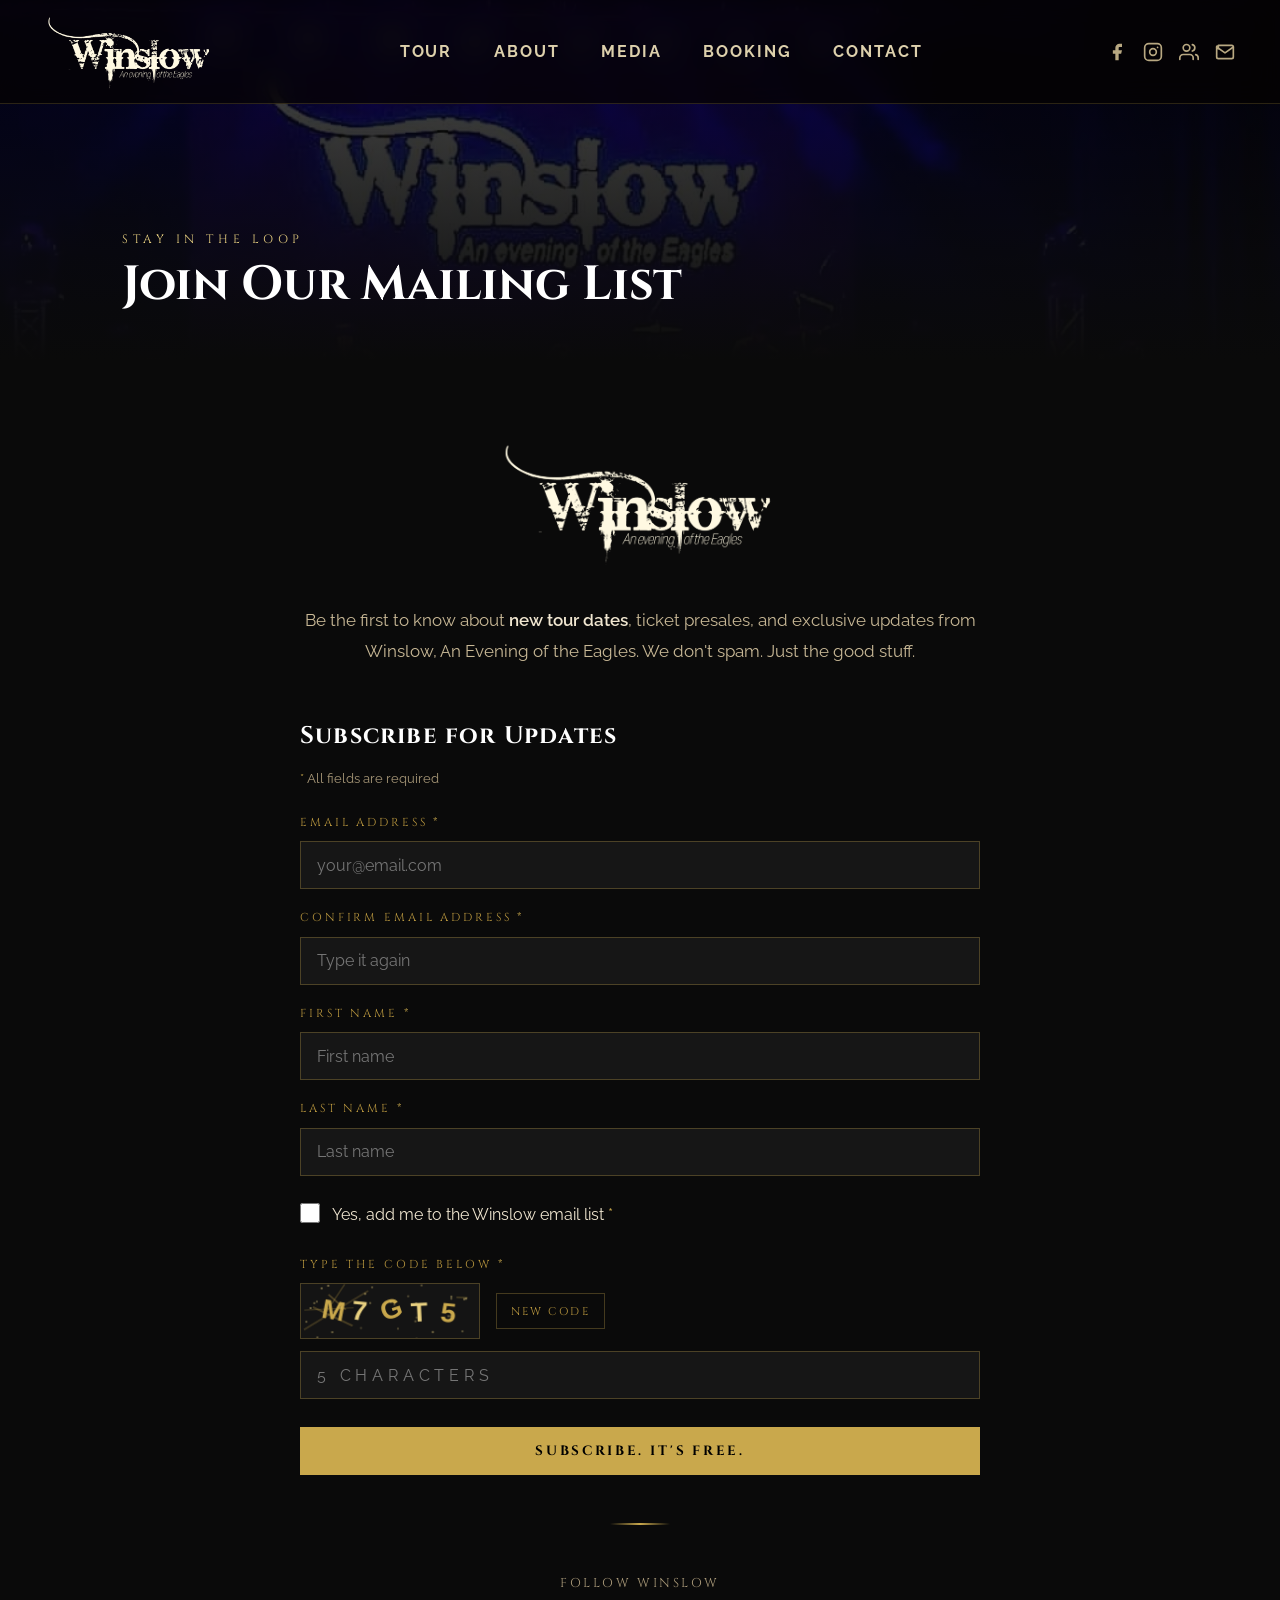
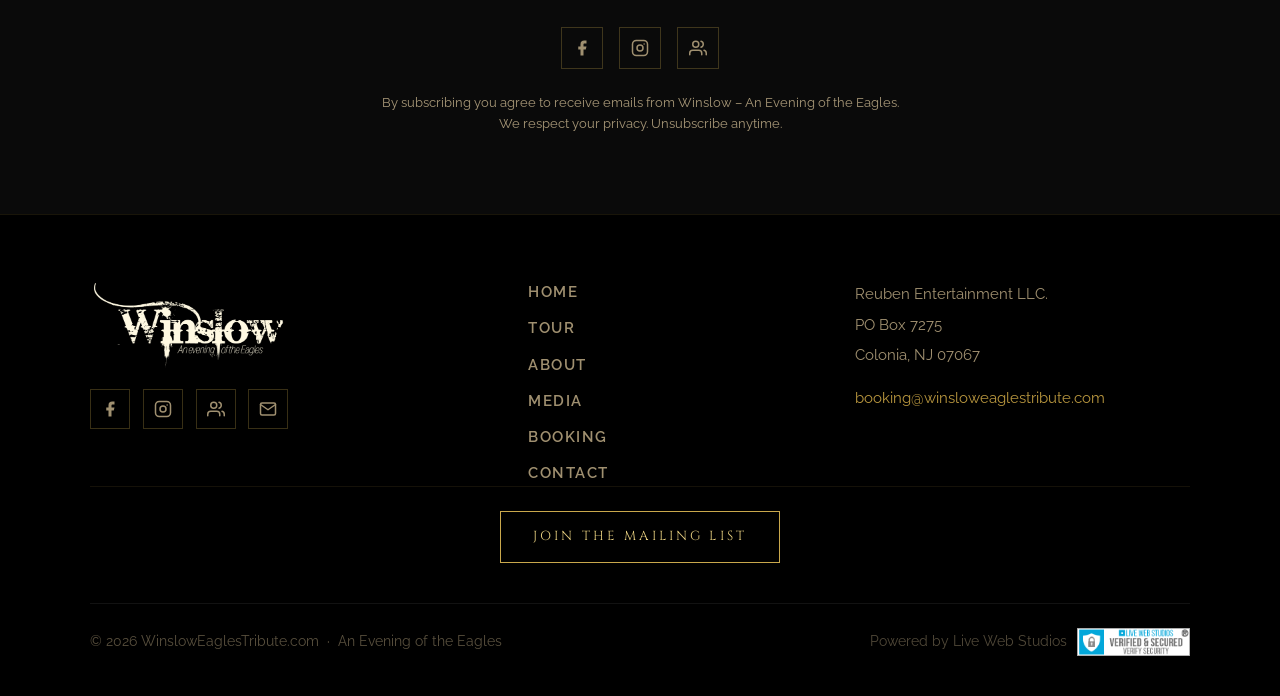
<file: mailinglist.html>
<!DOCTYPE html>
<html lang="en">
<head>
<meta charset="UTF-8">
<link rel="icon" href="images/favicon.jpg" type="image/jpeg">
<meta name="viewport" content="width=device-width,initial-scale=1.0">

<!-- Google Analytics GA4 -->
<script async src="https://www.googletagmanager.com/gtag/js?id=G-CM5VY9Q4PZ"></script>
<script>
  window.dataLayer = window.dataLayer || [];
  function gtag(){dataLayer.push(arguments);}
  gtag('js', new Date());
  gtag('config', 'G-CM5VY9Q4PZ');
</script>
<title>Join Our Mailing List | Winslow – An Evening of the Eagles</title>
<meta name="description" content="Join the Winslow mailing list for tour dates, ticket presales, and exclusive updates from An Evening of the Eagles.">
<meta name="robots" content="noindex">
<link rel="preconnect" href="https://fonts.googleapis.com"><link rel="preconnect" href="https://fonts.gstatic.com" crossorigin><link href="https://fonts.googleapis.com/css2?family=Cinzel:wght@400;600;700&family=Raleway:wght@300;400;500;600;700&display=swap" rel="stylesheet">
<link rel="stylesheet" href="css/style.css">
<style>
  .ml-hero{position:relative;height:360px;display:flex;align-items:flex-end;overflow:hidden;padding-bottom:3rem}
  .ml-hero-bg{position:absolute;inset:0;background-image:url('images/hero/inner-hero.jpg');background-size:cover;background-position:center 25%;filter:brightness(.45)}
  .ml-hero-overlay{position:absolute;inset:0;background:linear-gradient(to bottom,rgba(0,0,0,.3) 0%,rgba(10,10,10,.8) 70%,var(--black) 100%)}
  .ml-hero-content{position:relative;max-width:1100px;width:100%;margin:0 auto;padding:0 2rem}
  .ml-hero-content .page-eyebrow{font-family:'Cinzel',serif;font-size:.75rem;letter-spacing:.38em;color:var(--gold-light);text-transform:uppercase;display:block;margin-bottom:.6rem}
  .ml-hero-content h1{font-family:'Cinzel',serif;font-size:3rem;font-weight:700;color:#fff;line-height:1.1}

  .ml-section{padding:5rem 2rem;background:var(--black)}
  .ml-inner{max-width:680px;margin:0 auto;text-align:center}
  .ml-logo{margin:0 auto 2.5rem;width:280px}
  .ml-logo img{width:100%;height:auto}
  .ml-intro{font-size:1.05rem;color:var(--text-mid);line-height:1.85;margin-bottom:3rem}
  .ml-intro strong{color:var(--text);font-weight:600}

  /* Mailchimp form overrides to match site style */
  #mc_embed_signup{background:transparent!important;font-family:'Raleway',sans-serif!important;color:var(--text)!important}
  #mc_embed_signup h2{font-family:'Cinzel',serif!important;font-size:1.5rem!important;font-weight:700!important;color:#fff!important;margin-bottom:1.5rem!important;letter-spacing:.05em}
  #mc_embed_signup .mc-field-group{margin-bottom:1.2rem!important}
  #mc_embed_signup .mc-field-group label{font-family:'Cinzel',serif!important;font-size:.72rem!important;letter-spacing:.25em!important;color:var(--gold-dim)!important;text-transform:uppercase!important;display:block!important;margin-bottom:.5rem!important;text-align:left!important}
  #mc_embed_signup input.email,
  #mc_embed_signup input[type=text],
  #mc_embed_signup input[type=email]{
    width:100%!important;
    background:rgba(255,255,255,.05)!important;
    border:1px solid rgba(201,168,76,.3)!important;
    color:var(--text)!important;
    font-family:'Raleway',sans-serif!important;
    font-size:1rem!important;
    padding:.85rem 1rem!important;
    border-radius:0!important;
    outline:none!important;
    transition:border-color .2s!important;
    -webkit-appearance:none!important;
  }
  #mc_embed_signup input.email:focus,
  #mc_embed_signup input[type=text]:focus,
  #mc_embed_signup input[type=email]:focus{border-color:rgba(201,168,76,.7)!important;background:rgba(255,255,255,.08)!important}
  #mc_embed_signup .button{
    font-family:'Cinzel',serif!important;
    font-size:.84rem!important;
    letter-spacing:.2em!important;
    text-transform:uppercase!important;
    font-weight:700!important;
    background:var(--gold)!important;
    color:#000!important;
    border:none!important;
    padding:.95rem 2.6rem!important;
    border-radius:0!important;
    cursor:pointer!important;
    width:100%!important;
    margin-top:.5rem!important;
    transition:background .2s!important;
    height:auto!important;
    line-height:normal!important;
  }
  #mc_embed_signup .button:hover{background:var(--gold-light)!important}
  #mc_embed_signup .response{color:var(--gold-light)!important;font-size:.9rem!important;margin-top:1rem!important}
  #mc_embed_signup #mce-error-response{color:#e07070!important}
  #mc_embed_signup form{text-align:left!important}
  .mc-field-group.input-group label{text-align:left!important}
  .ml-divider{width:60px;height:2px;background:linear-gradient(90deg,transparent,var(--gold),transparent);margin:3rem auto}
  .ml-social{display:flex;justify-content:center;gap:1rem;margin-top:2rem}
  .ml-social a{width:42px;height:42px;border:1px solid rgba(201,168,76,.28);display:flex;align-items:center;justify-content:center;color:#a09070;transition:border-color .2s,color .2s}
  .ml-social a:hover{border-color:var(--gold);color:var(--gold-light)}
  .ml-social svg{width:18px;height:18px}
  .mc-honeypot{position:absolute;left:-5000px}
  .ml-follow-label{font-family:'Cinzel',serif;font-size:.8rem;letter-spacing:.2em;color:var(--text-muted);text-transform:uppercase;margin-bottom:1rem}
  .ml-fine{font-size:.8rem;color:var(--text-muted);margin-top:1.5rem;line-height:1.6}
  .ml-fine a{color:var(--gold-dim);transition:color .2s}
  .ml-fine a:hover{color:var(--gold-light)}
  .ml-required-note{font-size:.8rem;color:var(--text-muted);margin:-.8rem 0 1.4rem}
  .asterisk{color:var(--gold)}
  #mc_embed_signup .mc-field-group.ml-check{display:flex!important;align-items:flex-start;gap:.75rem;margin:1.6rem 0!important}
  #mc_embed_signup .mc-field-group.ml-check input{width:20px;height:20px;margin:.1rem 0 0;flex-shrink:0;accent-color:var(--gold);cursor:pointer}
  #mc_embed_signup .mc-field-group.ml-check label{display:inline!important;margin:0!important;font-family:'Raleway',sans-serif!important;font-size:1rem!important;letter-spacing:0!important;text-transform:none!important;color:var(--text)!important;cursor:pointer}
  .ml-captcha-row{display:flex;align-items:center;gap:1rem;margin-bottom:.75rem}
  #ml-captcha-canvas{border:1px solid rgba(201,168,76,.3);background:rgba(255,255,255,.04);width:180px;height:56px}
  .ml-captcha-refresh{font-family:'Cinzel',serif;font-size:.7rem;letter-spacing:.18em;text-transform:uppercase;background:none;border:1px solid rgba(201,168,76,.3);color:var(--gold-dim);padding:.6rem .9rem;cursor:pointer;transition:border-color .2s,color .2s}
  .ml-captcha-refresh:hover{border-color:var(--gold);color:var(--gold-light)}
  #ml-CAPTCHA{text-transform:uppercase;letter-spacing:.3em}
  @media(max-width:768px){.ml-hero{height:260px;padding-bottom:2rem}.ml-hero-content h1{font-size:2rem}.ml-section{padding:3rem 1.2rem}}
</style>
</head>
<body>

<nav class="nav" id="mainNav" aria-label="Main navigation">
  <div class="nav-logo"><a href="index.html"><img src="images/logo.png" alt="Winslow – An Evening of the Eagles" width="180" height="76"></a></div>
  <div class="nav-links">
    <a href="tour.html">Tour</a><a href="about.html">About</a><a href="media.html">Media</a>
    <a href="booking.html">Booking</a><a href="contact.html">Contact</a>
  </div>
  <div class="nav-social">
    <a href="https://www.facebook.com/WinslowEaglestribute" target="_blank" rel="noopener" aria-label="Facebook"><svg viewBox="0 0 24 24" fill="currentColor"><path d="M18 2h-3a5 5 0 0 0-5 5v3H7v4h3v8h4v-8h3l1-4h-4V7a1 1 0 0 1 1-1h3z"/></svg></a>
    <a href="https://www.instagram.com/winsloweaglestribute/" target="_blank" rel="noopener" aria-label="Instagram"><svg viewBox="0 0 24 24" fill="none" stroke="currentColor" stroke-width="2" stroke-linecap="round" stroke-linejoin="round"><rect x="2" y="2" width="20" height="20" rx="5" ry="5"/><circle cx="12" cy="12" r="4"/><circle cx="17.5" cy="6.5" r="1" fill="currentColor" stroke="none"/></svg></a>
    <a href="https://www.facebook.com/FansofWinslow" target="_blank" rel="noopener" aria-label="Fans of Winslow"><svg viewBox="0 0 24 24" fill="none" stroke="currentColor" stroke-width="2" stroke-linecap="round" stroke-linejoin="round"><path d="M17 21v-2a4 4 0 0 0-4-4H5a4 4 0 0 0-4 4v2"/><circle cx="9" cy="7" r="4"/><path d="M23 21v-2a4 4 0 0 0-3-3.87"/><path d="M16 3.13a4 4 0 0 1 0 7.75"/></svg></a>
    <a href="contact.html" aria-label="Email"><svg viewBox="0 0 24 24" fill="none" stroke="currentColor" stroke-width="2" stroke-linecap="round" stroke-linejoin="round"><path d="M4 4h16c1.1 0 2 .9 2 2v12c0 1.1-.9 2-2 2H4c-1.1 0-2-.9-2-2V6c0-1.1.9-2 2 2z"/><polyline points="22,6 12,13 2,6"/></svg></a>
  </div>
  <button class="nav-toggle" id="navToggle" aria-label="Toggle menu" aria-expanded="false"><span></span><span></span><span></span></button>
</nav>

<div class="ml-hero" role="banner">
  <div class="ml-hero-bg" role="img" aria-label="Winslow Eagles Tribute performing live on stage"></div>
  <div class="ml-hero-overlay"></div>
  <div class="ml-hero-content">
    <span class="page-eyebrow">Stay in the Loop</span>
    <h1>Join Our Mailing List</h1>
  </div>
</div>

<section class="ml-section" id="main-content">
  <div class="ml-inner">
    <div class="ml-logo">
      <img src="images/logo.png" alt="Winslow – An Evening of the Eagles" loading="lazy">
    </div>
    <p class="ml-intro">
      Be the first to know about <strong>new tour dates</strong>, ticket presales, and exclusive updates from
      Winslow, An Evening of the Eagles. We don't spam. Just the good stuff.
    </p>

    <!-- Mailchimp Embed Form -->
    <div id="mc_embed_shell">
      <div id="mc_embed_signup">
        <form action="https://winsloweaglestribute.us14.list-manage.com/subscribe/post?u=047b21035b177f7c889057eeb&amp;id=9d120654f2&amp;f_id=004d43e5f0"
              method="post"
              id="mc-embedded-subscribe-form"
              name="mc-embedded-subscribe-form"
              class="validate"
              novalidate>
          <div id="mc_embed_signup_scroll">
            <h2>Subscribe for Updates</h2>
            <p class="ml-required-note"><span class="asterisk">*</span> All fields are required</p>
            <div class="mc-field-group">
              <label for="mce-EMAIL">Email Address <span class="asterisk">*</span></label>
              <input type="email" name="EMAIL" class="required email" id="mce-EMAIL" required autocomplete="email" placeholder="your@email.com">
            </div>
            <!-- No name attribute: checked on the page, never sent to Mailchimp -->
            <div class="mc-field-group">
              <label for="ml-EMAIL2">Confirm Email Address <span class="asterisk">*</span></label>
              <input type="email" id="ml-EMAIL2" required autocomplete="off" placeholder="Type it again">
            </div>
            <div class="mc-field-group">
              <label for="mce-FNAME">First Name <span class="asterisk">*</span></label>
              <input type="text" name="FNAME" class="required" id="mce-FNAME" required autocomplete="given-name" placeholder="First name">
            </div>
            <div class="mc-field-group">
              <label for="mce-LNAME">Last Name <span class="asterisk">*</span></label>
              <input type="text" name="LNAME" class="required" id="mce-LNAME" required autocomplete="family-name" placeholder="Last name">
            </div>
            <!-- MMERGE6 = "Permission to Join" audience field. Value must stay "Yes?" to match Mailchimp's choice. -->
            <div class="mc-field-group ml-check">
              <input type="checkbox" name="MMERGE6" id="mce-MMERGE6" value="Yes?" required>
              <label for="mce-MMERGE6">Yes, add me to the Winslow email list <span class="asterisk">*</span></label>
            </div>
            <div class="mc-field-group ml-captcha">
              <label for="ml-CAPTCHA">Type the Code Below <span class="asterisk">*</span></label>
              <div class="ml-captcha-row">
                <canvas id="ml-captcha-canvas" width="180" height="56" role="img" aria-label="Security code image"></canvas>
                <button type="button" id="ml-captcha-refresh" class="ml-captcha-refresh">New Code</button>
              </div>
              <input type="text" id="ml-CAPTCHA" required autocomplete="off" autocapitalize="characters" spellcheck="false" maxlength="5" placeholder="5 characters">
            </div>
            <!-- Bot protection - do not remove -->
            <div class="mc-honeypot" aria-hidden="true">
              <input type="text" name="b_047b21035b177f7c889057eeb_9d120654f2" tabindex="-1" value="">
            </div>
            <div id="mce-responses" class="clear foot" role="status" aria-live="polite">
              <div class="response" id="mce-error-response" hidden></div>
              <div class="response" id="mce-success-response" hidden></div>
            </div>
            <div class="optionalParent">
              <div class="clear foot">
                <input type="submit" name="subscribe" id="mc-embedded-subscribe" class="button" value="Subscribe. It's Free.">
              </div>
            </div>
          </div>
        </form>
      </div>
    </div>
    <!-- End Mailchimp -->

    <div class="ml-divider"></div>

    <p class="ml-follow-label">Follow Winslow</p>
    <div class="ml-social">
      <a href="https://www.facebook.com/WinslowEaglestribute" target="_blank" rel="noopener" aria-label="Facebook"><svg viewBox="0 0 24 24" fill="currentColor"><path d="M18 2h-3a5 5 0 0 0-5 5v3H7v4h3v8h4v-8h3l1-4h-4V7a1 1 0 0 1 1-1h3z"/></svg></a>
      <a href="https://www.instagram.com/winsloweaglestribute/" target="_blank" rel="noopener" aria-label="Instagram"><svg viewBox="0 0 24 24" fill="none" stroke="currentColor" stroke-width="2" stroke-linecap="round" stroke-linejoin="round"><rect x="2" y="2" width="20" height="20" rx="5" ry="5"/><circle cx="12" cy="12" r="4"/><circle cx="17.5" cy="6.5" r="1" fill="currentColor" stroke="none"/></svg></a>
      <a href="https://www.facebook.com/FansofWinslow" target="_blank" rel="noopener" aria-label="Fans of Winslow"><svg viewBox="0 0 24 24" fill="none" stroke="currentColor" stroke-width="2" stroke-linecap="round" stroke-linejoin="round"><path d="M17 21v-2a4 4 0 0 0-4-4H5a4 4 0 0 0-4 4v2"/><circle cx="9" cy="7" r="4"/><path d="M23 21v-2a4 4 0 0 0-3-3.87"/><path d="M16 3.13a4 4 0 0 1 0 7.75"/></svg></a>
    </div>

    <p class="ml-fine">
      By subscribing you agree to receive emails from Winslow &ndash; An Evening of the Eagles.<br>
      We respect your privacy. Unsubscribe anytime.
    </p>
  </div>
</section>

<footer>
  <div class="footer-inner">
    <div>
      <div class="footer-logo"><img src="images/logo.png" alt="Winslow – An Evening of the Eagles" width="200" loading="lazy"></div>
      <div class="footer-social">
        <a href="https://www.facebook.com/WinslowEaglestribute" target="_blank" rel="noopener" aria-label="Facebook"><svg viewBox="0 0 24 24" fill="currentColor"><path d="M18 2h-3a5 5 0 0 0-5 5v3H7v4h3v8h4v-8h3l1-4h-4V7a1 1 0 0 1 1-1h3z"/></svg></a>
        <a href="https://www.instagram.com/winsloweaglestribute/" target="_blank" rel="noopener" aria-label="Instagram"><svg viewBox="0 0 24 24" fill="none" stroke="currentColor" stroke-width="2" stroke-linecap="round" stroke-linejoin="round"><rect x="2" y="2" width="20" height="20" rx="5" ry="5"/><circle cx="12" cy="12" r="4"/><circle cx="17.5" cy="6.5" r="1" fill="currentColor" stroke="none"/></svg></a>
        <a href="https://www.facebook.com/FansofWinslow" target="_blank" rel="noopener" aria-label="Fans of Winslow"><svg viewBox="0 0 24 24" fill="none" stroke="currentColor" stroke-width="2" stroke-linecap="round" stroke-linejoin="round"><path d="M17 21v-2a4 4 0 0 0-4-4H5a4 4 0 0 0-4 4v2"/><circle cx="9" cy="7" r="4"/><path d="M23 21v-2a4 4 0 0 0-3-3.87"/><path d="M16 3.13a4 4 0 0 1 0 7.75"/></svg></a>
        <a href="mailto:booking@winsloweaglestribute.com" aria-label="Email"><svg viewBox="0 0 24 24" fill="none" stroke="currentColor" stroke-width="2" stroke-linecap="round" stroke-linejoin="round"><path d="M4 4h16c1.1 0 2 .9 2 2v12c0 1.1-.9 2-2 2H4c-1.1 0-2-.9-2-2V6c0-1.1.9-2 2-2z"/><polyline points="22,6 12,13 2,6"/></svg></a>
      </div>
    </div>
    <nav class="footer-nav" aria-label="Footer navigation">
      <a href="index.html">Home</a><a href="tour.html">Tour</a><a href="about.html">About</a>
      <a href="media.html">Media</a><a href="booking.html">Booking</a><a href="contact.html">Contact</a>
    </nav>
    <div class="footer-contact">
      <p>Reuben Entertainment LLC.<br>PO Box 7275<br>Colonia, NJ 07067</p>
      <p class="footer-email"><a href="mailto:booking@winsloweaglestribute.com">booking@winsloweaglestribute.com</a></p>
    </div>
  </div>
  <div class="footer-mailing">
    <a href="mailinglist.html" class="footer-mailing-link">Join the Mailing List</a>
  </div>
  <div class="footer-bottom">
    <span>&copy; 2026 WinslowEaglesTribute.com &nbsp;&middot;&nbsp; An Evening of the Eagles</span>
    <span class="footer-poweredby"><a href="https://livewebstudios.com" target="_blank" rel="noopener">Powered by Live Web Studios</a><a href="https://livewebstudios.com" target="_blank" rel="noopener" aria-label="Verified Secured"><img src="images/verifiedsecured.png" alt="Verified Secured" loading="lazy"></a></span>
  </div>
</footer>

<script src="js/shows.js"></script><script src="jsmain/main.js"></script>
<script src="js/mailinglist.js"></script>
</body>
</html>
</file>
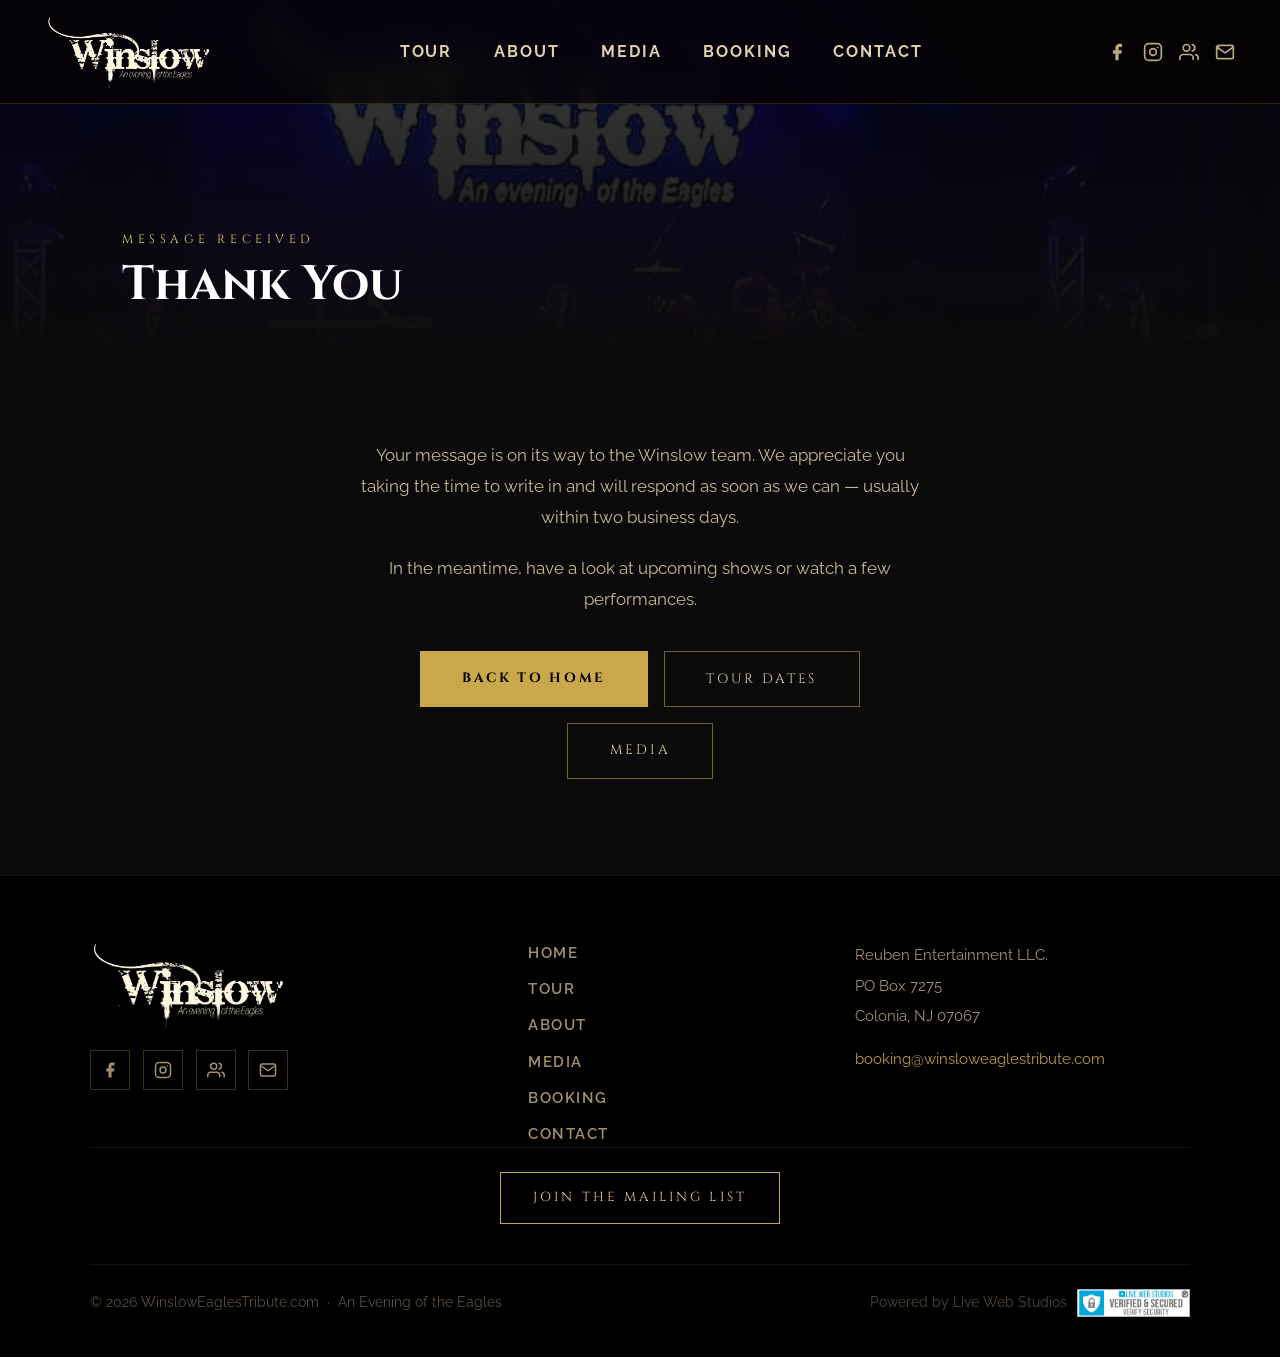
<file: thank-you.html>
<!DOCTYPE html>
<html lang="en">
<head>
<meta charset="UTF-8">
<link rel="icon" href="images/favicon.jpg" type="image/jpeg"><meta name="viewport" content="width=device-width,initial-scale=1.0">

<!-- Google Analytics GA4 -->
<script async src="https://www.googletagmanager.com/gtag/js?id=G-CM5VY9Q4PZ"></script>
<script>
  window.dataLayer = window.dataLayer || [];
  function gtag(){dataLayer.push(arguments);}
  gtag('js', new Date());
  gtag('config', 'G-CM5VY9Q4PZ');
</script>
<title>Thank You | Winslow – An Evening of the Eagles</title>
<meta name="description" content="Thanks for reaching out to Winslow – An Evening of the Eagles. We will be in touch soon.">
<meta property="og:title" content="Thank You | Winslow – An Evening of the Eagles">
<meta property="og:description" content="Thanks for reaching out to Winslow – An Evening of the Eagles. We will be in touch soon.">
<meta property="og:type" content="website">
<meta property="og:url" content="https://winsloweaglestribute.com/thank-you.html">
<link rel="canonical" href="https://winsloweaglestribute.com/thank-you.html">
<link rel="preconnect" href="https://fonts.googleapis.com">
<link rel="preconnect" href="https://fonts.gstatic.com" crossorigin>
<link href="https://fonts.googleapis.com/css2?family=Cinzel:wght@400;600;700&family=Raleway:wght@300;400;500;600;700&display=swap" rel="stylesheet">
<link rel="stylesheet" href="css/style.css">
</head>
<body>
<nav class="nav" id="mainNav" aria-label="Main navigation">
  <div class="nav-logo"><a href="index.html"><img src="images/logo.png" alt="Winslow – An Evening of the Eagles" width="180" height="76"></a></div>
  <div class="nav-links"><a href="tour.html">Tour</a><a href="about.html">About</a><a href="media.html">Media</a><a href="booking.html">Booking</a><a href="contact.html">Contact</a></div>
  <div class="nav-social">
    <a href="https://www.facebook.com/WinslowEaglestribute" target="_blank" rel="noopener" aria-label="Facebook"><svg viewBox="0 0 24 24" fill="currentColor"><path d="M18 2h-3a5 5 0 0 0-5 5v3H7v4h3v8h4v-8h3l1-4h-4V7a1 1 0 0 1 1-1h3z"/></svg></a>
    <a href="https://www.instagram.com/winsloweaglestribute/" target="_blank" rel="noopener" aria-label="Instagram"><svg viewBox="0 0 24 24" fill="none" stroke="currentColor" stroke-width="2" stroke-linecap="round" stroke-linejoin="round"><rect x="2" y="2" width="20" height="20" rx="5" ry="5"/><circle cx="12" cy="12" r="4"/><circle cx="17.5" cy="6.5" r="1" fill="currentColor" stroke="none"/></svg></a>
    <a href="https://www.facebook.com/FansofWinslow" target="_blank" rel="noopener" aria-label="Fans of Winslow"><svg viewBox="0 0 24 24" fill="none" stroke="currentColor" stroke-width="2" stroke-linecap="round" stroke-linejoin="round"><path d="M17 21v-2a4 4 0 0 0-4-4H5a4 4 0 0 0-4 4v2"/><circle cx="9" cy="7" r="4"/><path d="M23 21v-2a4 4 0 0 0-3-3.87"/><path d="M16 3.13a4 4 0 0 1 0 7.75"/></svg></a>
    <a href="contact.html" aria-label="Email"><svg viewBox="0 0 24 24" fill="none" stroke="currentColor" stroke-width="2" stroke-linecap="round" stroke-linejoin="round"><path d="M4 4h16c1.1 0 2 .9 2 2v12c0 1.1-.9 2-2 2H4c-1.1 0-2-.9-2-2V6c0-1.1.9-2 2 2z"/><polyline points="22,6 12,13 2,6"/></svg></a>
  </div>
  <button class="nav-toggle" id="navToggle" aria-label="Toggle menu" aria-expanded="false"><span></span><span></span><span></span></button>
</nav>
<div class="page-hero" role="banner">
  <div class="page-hero-bg" style="background-image:url('images/hero/inner-hero.jpg')" role="img" aria-label="Winslow Eagles Tribute performing live on stage with full audience"></div>
  <div class="page-hero-overlay"></div>
  <div class="page-hero-content"><span class="page-eyebrow">Message received</span><h1 class="page-title">Thank You</h1></div>
</div>
<main id="main-content">
  <section class="thank-section">
    <div class="thank-inner">
      <p>Your message is on its way to the Winslow team. We appreciate you taking the time to write in and will respond as soon as we can — usually within two business days.</p>
      <p>In the meantime, have a look at upcoming shows or watch a few performances.</p>
      <div class="thank-actions">
        <a href="index.html" class="btn-primary">Back to Home</a>
        <a href="tour.html" class="btn-outline">Tour Dates</a>
        <a href="media.html" class="btn-outline">Media</a>
      </div>
    </div>
  </section>
</main>
<footer>
  <div class="footer-inner">
    <div>
      <div class="footer-logo"><img src="images/logo.png" alt="Winslow – An Evening of the Eagles" width="200" loading="lazy"></div>
      <div class="footer-social">
        <a href="https://www.facebook.com/WinslowEaglestribute" target="_blank" rel="noopener" aria-label="Facebook"><svg viewBox="0 0 24 24" fill="currentColor"><path d="M18 2h-3a5 5 0 0 0-5 5v3H7v4h3v8h4v-8h3l1-4h-4V7a1 1 0 0 1 1-1h3z"/></svg></a>
        <a href="https://www.instagram.com/winsloweaglestribute/" target="_blank" rel="noopener" aria-label="Instagram"><svg viewBox="0 0 24 24" fill="none" stroke="currentColor" stroke-width="2" stroke-linecap="round" stroke-linejoin="round"><rect x="2" y="2" width="20" height="20" rx="5" ry="5"/><circle cx="12" cy="12" r="4"/><circle cx="17.5" cy="6.5" r="1" fill="currentColor" stroke="none"/></svg></a>
        <a href="https://www.facebook.com/FansofWinslow" target="_blank" rel="noopener" aria-label="Fans of Winslow"><svg viewBox="0 0 24 24" fill="none" stroke="currentColor" stroke-width="2" stroke-linecap="round" stroke-linejoin="round"><path d="M17 21v-2a4 4 0 0 0-4-4H5a4 4 0 0 0-4 4v2"/><circle cx="9" cy="7" r="4"/><path d="M23 21v-2a4 4 0 0 0-3-3.87"/><path d="M16 3.13a4 4 0 0 1 0 7.75"/></svg></a>
        <a href="mailto:booking@winsloweaglestribute.com" aria-label="Email"><svg viewBox="0 0 24 24" fill="none" stroke="currentColor" stroke-width="2" stroke-linecap="round" stroke-linejoin="round"><path d="M4 4h16c1.1 0 2 .9 2 2v12c0 1.1-.9 2-2 2H4c-1.1 0-2-.9-2-2V6c0-1.1.9-2 2-2z"/><polyline points="22,6 12,13 2,6"/></svg></a>
      </div>
    </div>
    <nav class="footer-nav" aria-label="Footer navigation">
      <a href="index.html">Home</a><a href="tour.html">Tour</a><a href="about.html">About</a>
      <a href="media.html">Media</a><a href="booking.html">Booking</a><a href="contact.html">Contact</a>
    </nav>
    <div class="footer-contact">
      <p>Reuben Entertainment LLC.<br>PO Box 7275<br>Colonia, NJ 07067</p>
      <p class="footer-email"><a href="mailto:booking@winsloweaglestribute.com">booking@winsloweaglestribute.com</a></p>
    </div>
  </div>
  <div class="footer-mailing">
    <a href="mailinglist.html" class="footer-mailing-link">Join the Mailing List</a>
  </div>
  <div class="footer-bottom">
    <span>&copy; 2026 WinslowEaglesTribute.com &nbsp;&middot;&nbsp; An Evening of the Eagles</span>
    <span class="footer-poweredby"><a href="https://livewebstudios.com" target="_blank" rel="noopener">Powered by Live Web Studios</a><a href="https://livewebstudios.com" target="_blank" rel="noopener" aria-label="Verified Secured"><img src="images/verifiedsecured.png" alt="Verified Secured" loading="lazy"></a></span>
  </div>
</footer>
<script src="js/shows.js"></script><script src="jsmain/main.js"></script>
<style>
  .thank-section{padding:5rem 2rem 6rem;background:var(--black)}
  .thank-inner{max-width:560px;margin:0 auto;text-align:center}
  .thank-inner p{color:var(--text-mid);line-height:1.85;font-size:1.05rem;margin-bottom:1.25rem}
  .thank-actions{display:flex;flex-wrap:wrap;gap:1rem;justify-content:center;margin-top:2.25rem}
</style>
</body>
</html>
</file>
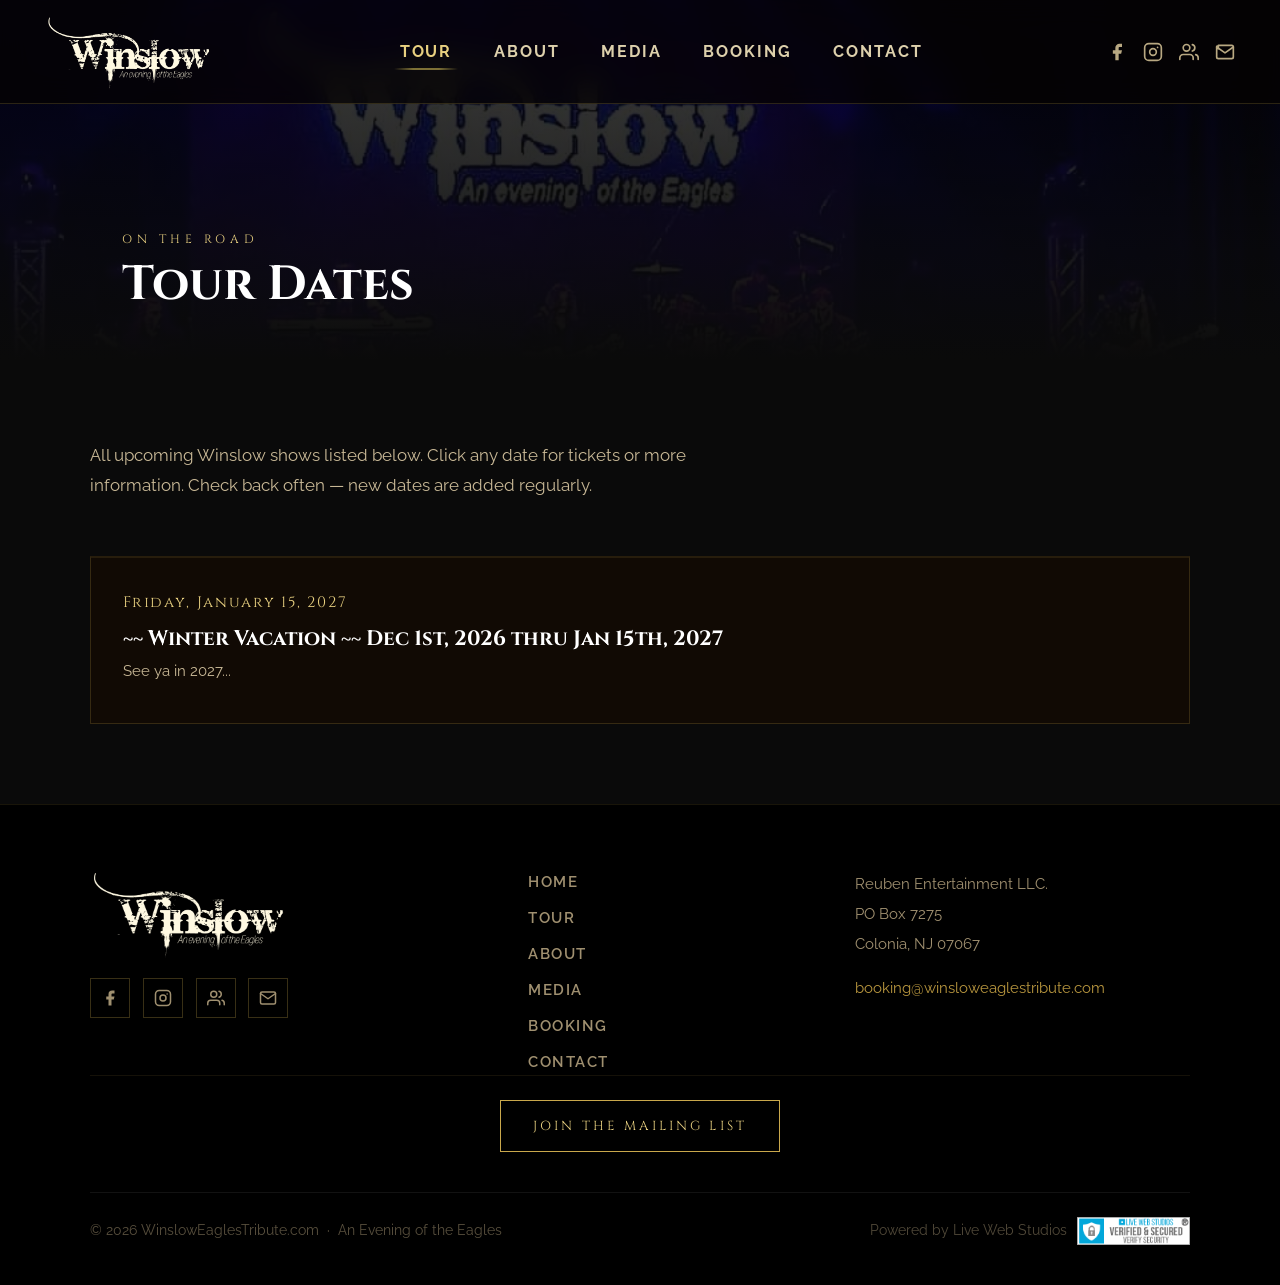
<file: tour.html>
<!DOCTYPE html>
<html lang="en">
<head>
<meta charset="UTF-8">
<link rel="icon" href="images/favicon.jpg" type="image/jpeg"><meta name="viewport" content="width=device-width,initial-scale=1.0">

<!-- Google Analytics GA4 -->
<script async src="https://www.googletagmanager.com/gtag/js?id=G-CM5VY9Q4PZ"></script>
<script>
  window.dataLayer = window.dataLayer || [];
  function gtag(){dataLayer.push(arguments);}
  gtag('js', new Date());
  gtag('config', 'G-CM5VY9Q4PZ');
</script>
<title>Tour Dates | Winslow – An Evening of the Eagles</title>
<meta name="description" content="Upcoming tour dates for Winslow – An Evening of the Eagles. See the East Coast's premier Eagles tribute band live near you.">
<meta property="og:title" content="Tour Dates | Winslow – An Evening of the Eagles">
<meta property="og:description" content="Upcoming tour dates for Winslow – An Evening of the Eagles. See the East Coast's premier Eagles tribute band live near you.">
<meta property="og:type" content="website">
<meta property="og:url" content="https://winsloweaglestribute.com/tour.html">
<link rel="canonical" href="https://winsloweaglestribute.com/tour.html">
<link rel="preconnect" href="https://fonts.googleapis.com">
<link rel="preconnect" href="https://fonts.gstatic.com" crossorigin>
<link href="https://fonts.googleapis.com/css2?family=Cinzel:wght@400;600;700&family=Raleway:wght@300;400;500;600;700&display=swap" rel="stylesheet">
<link rel="stylesheet" href="css/style.css">
</head>
<body>
<nav class="nav" id="mainNav" aria-label="Main navigation">
  <div class="nav-logo"><a href="index.html"><img src="images/logo.png" alt="Winslow – An Evening of the Eagles" width="180" height="76"></a></div>
  <div class="nav-links"><a href="tour.html" class="active">Tour</a><a href="about.html">About</a><a href="media.html">Media</a><a href="booking.html">Booking</a><a href="contact.html">Contact</a></div>
  <div class="nav-social">
    <a href="https://www.facebook.com/WinslowEaglestribute" target="_blank" rel="noopener" aria-label="Facebook"><svg viewBox="0 0 24 24" fill="currentColor"><path d="M18 2h-3a5 5 0 0 0-5 5v3H7v4h3v8h4v-8h3l1-4h-4V7a1 1 0 0 1 1-1h3z"/></svg></a>
    <a href="https://www.instagram.com/winsloweaglestribute/" target="_blank" rel="noopener" aria-label="Instagram"><svg viewBox="0 0 24 24" fill="none" stroke="currentColor" stroke-width="2" stroke-linecap="round" stroke-linejoin="round"><rect x="2" y="2" width="20" height="20" rx="5" ry="5"/><circle cx="12" cy="12" r="4"/><circle cx="17.5" cy="6.5" r="1" fill="currentColor" stroke="none"/></svg></a>
    <a href="https://www.facebook.com/FansofWinslow" target="_blank" rel="noopener" aria-label="Fans of Winslow"><svg viewBox="0 0 24 24" fill="none" stroke="currentColor" stroke-width="2" stroke-linecap="round" stroke-linejoin="round"><path d="M17 21v-2a4 4 0 0 0-4-4H5a4 4 0 0 0-4 4v2"/><circle cx="9" cy="7" r="4"/><path d="M23 21v-2a4 4 0 0 0-3-3.87"/><path d="M16 3.13a4 4 0 0 1 0 7.75"/></svg></a>
    <a href="contact.html" aria-label="Email"><svg viewBox="0 0 24 24" fill="none" stroke="currentColor" stroke-width="2" stroke-linecap="round" stroke-linejoin="round"><path d="M4 4h16c1.1 0 2 .9 2 2v12c0 1.1-.9 2-2 2H4c-1.1 0-2-.9-2-2V6c0-1.1.9-2 2 2z"/><polyline points="22,6 12,13 2,6"/></svg></a>
  </div>
  <button class="nav-toggle" id="navToggle" aria-label="Toggle menu" aria-expanded="false"><span></span><span></span><span></span></button>
</nav>
<div class="page-hero" role="banner">
  <div class="page-hero-bg" style="background-image:url('images/hero/inner-hero.jpg')" role="img" aria-label="Winslow Eagles Tribute performing live on stage with full audience"></div>
  <div class="page-hero-overlay"></div>
  <div class="page-hero-content"><span class="page-eyebrow">On the Road</span><h1 class="page-title">Tour Dates</h1></div>
</div>
<main id="main-content">
  <section class="tour-section">
    <div class="tour-inner">
      <p class="tour-intro">All upcoming Winslow shows listed below. Click any date for tickets or more information. Check back often — new dates are added regularly.</p>
      <div id="tour-dates-container" class="shows-grid"></div>
    </div>
  </section>
</main>
<footer>
  <div class="footer-inner">
    <div>
      <div class="footer-logo"><img src="images/logo.png" alt="Winslow – An Evening of the Eagles" width="200" loading="lazy"></div>
      <div class="footer-social">
        <a href="https://www.facebook.com/WinslowEaglestribute" target="_blank" rel="noopener" aria-label="Facebook"><svg viewBox="0 0 24 24" fill="currentColor"><path d="M18 2h-3a5 5 0 0 0-5 5v3H7v4h3v8h4v-8h3l1-4h-4V7a1 1 0 0 1 1-1h3z"/></svg></a>
        <a href="https://www.instagram.com/winsloweaglestribute/" target="_blank" rel="noopener" aria-label="Instagram"><svg viewBox="0 0 24 24" fill="none" stroke="currentColor" stroke-width="2" stroke-linecap="round" stroke-linejoin="round"><rect x="2" y="2" width="20" height="20" rx="5" ry="5"/><circle cx="12" cy="12" r="4"/><circle cx="17.5" cy="6.5" r="1" fill="currentColor" stroke="none"/></svg></a>
        <a href="https://www.facebook.com/FansofWinslow" target="_blank" rel="noopener" aria-label="Fans of Winslow"><svg viewBox="0 0 24 24" fill="none" stroke="currentColor" stroke-width="2" stroke-linecap="round" stroke-linejoin="round"><path d="M17 21v-2a4 4 0 0 0-4-4H5a4 4 0 0 0-4 4v2"/><circle cx="9" cy="7" r="4"/><path d="M23 21v-2a4 4 0 0 0-3-3.87"/><path d="M16 3.13a4 4 0 0 1 0 7.75"/></svg></a>
        <a href="mailto:booking@winsloweaglestribute.com" aria-label="Email"><svg viewBox="0 0 24 24" fill="none" stroke="currentColor" stroke-width="2" stroke-linecap="round" stroke-linejoin="round"><path d="M4 4h16c1.1 0 2 .9 2 2v12c0 1.1-.9 2-2 2H4c-1.1 0-2-.9-2-2V6c0-1.1.9-2 2-2z"/><polyline points="22,6 12,13 2,6"/></svg></a>
      </div>
    </div>
    <nav class="footer-nav" aria-label="Footer navigation">
      <a href="index.html">Home</a><a href="tour.html">Tour</a><a href="about.html">About</a>
      <a href="media.html">Media</a><a href="booking.html">Booking</a><a href="contact.html">Contact</a>
    </nav>
    <div class="footer-contact">
      <p>Reuben Entertainment LLC.<br>PO Box 7275<br>Colonia, NJ 07067</p>
      <p class="footer-email"><a href="mailto:booking@winsloweaglestribute.com">booking@winsloweaglestribute.com</a></p>
    </div>
  </div>
  <div class="footer-mailing">
    <a href="mailinglist.html" class="footer-mailing-link">Join the Mailing List</a>
  </div>
  <div class="footer-bottom">
    <span>&copy; 2026 WinslowEaglesTribute.com &nbsp;&middot;&nbsp; An Evening of the Eagles</span>
    <span class="footer-poweredby"><a href="https://livewebstudios.com" target="_blank" rel="noopener">Powered by Live Web Studios</a><a href="https://livewebstudios.com" target="_blank" rel="noopener" aria-label="Verified Secured"><img src="images/verifiedsecured.png" alt="Verified Secured" loading="lazy"></a></span>
  </div>
</footer>
<script src="js/tour-renderer.js"></script><script src="jsmain/main.js"></script>
<style>
  .tour-section{padding:5rem 2rem;background:var(--black)}
  .tour-inner{max-width:1100px;margin:0 auto}
  .tour-intro{font-size:1.05rem;color:var(--text-mid);max-width:600px;margin-bottom:3.5rem;line-height:1.8}
  .shows-grid{display:grid;grid-template-columns:repeat(auto-fit,minmax(300px,1fr));gap:1.5rem}
  .no-shows{font-family:'Cinzel',serif;font-size:1rem;color:var(--text-muted);padding:3rem
</file>
<file: css/style.css>
/* ============================================================
   Winslow – An Evening of the Eagles
   style.css  |  Live Web Studios  |  2026
   ============================================================ */

/* ── Reset & Root ── */
*, *::before, *::after { box-sizing: border-box; margin: 0; padding: 0; }

:root {
  --gold:        #c9a84c;
  --gold-light:  #e8d080;
  --gold-bright: #f0d860;
  --gold-dim:    #b8963e;
  --gold-dark:   #9a7a30;
  --black:       #0a0a0a;
  --dark:        #111111;
  --text:        #f0e6d0;
  --text-mid:    #c8b896;
  --text-muted:  #a89878;
  --card-bg:     rgba(18, 10, 4, 0.94);
  --nav-h:       104px;
}

html  { scroll-behavior: smooth; overflow-x: hidden; }
body  { background: var(--black); color: var(--text); font-family: 'Raleway', sans-serif; font-size: 17px; font-weight: 400; line-height: 1.75; overflow-x: hidden; }
img   { display: block; max-width: 100%; }
a     { color: inherit; text-decoration: none; }


/* ============================================================
   NAVIGATION
   ============================================================ */
.nav {
  position: fixed; top: 0; left: 0; right: 0; z-index: 100;
  display: flex; align-items: center; justify-content: space-between;
  padding: 0 2.8rem;
  height: var(--nav-h);
  background: rgba(6, 4, 2, 0.74);
  backdrop-filter: blur(14px);
  -webkit-backdrop-filter: blur(14px);
  border-bottom: 1px solid rgba(201, 168, 76, 0.2);
  transition: background .3s;
}
.nav.scrolled { background: rgba(6, 4, 2, 0.95); }

.nav-logo img { height: 76px; width: auto; }

/* Sans-serif nav links with spotlight hover */
.nav-links { display: flex; align-items: center; gap: 2.4rem; }
.nav-links a {
  font-family: 'Raleway', sans-serif;
  font-size: 1rem; letter-spacing: .12em;
  color: #ddd0ac; font-weight: 700;
  text-transform: uppercase;
  position: relative; padding: .25rem .1rem;
  transition: color .2s;
}
/* Gold bar at bottom */
.nav-links a::before {
  content: ''; position: absolute; bottom: 0; left: -8%; right: -8%; height: 2px;
  background: linear-gradient(90deg, transparent 0%, var(--gold-bright) 30%, var(--gold-bright) 70%, transparent 100%);
  opacity: 0; transition: opacity .25s ease;
}
/* Upward radial bloom */
.nav-links a::after {
  content: ''; position: absolute; bottom: 0; left: -20%; right: -20%; height: 60px;
  background: radial-gradient(ellipse 80% 100% at 50% 100%, rgba(240,216,96,.18) 0%, rgba(201,168,76,.07) 50%, transparent 100%);
  opacity: 0; transition: opacity .28s ease; pointer-events: none;
}
.nav-links a:hover          { color: #f5e270; }
.nav-links a:hover::before,
.nav-links a:hover::after   { opacity: 1; }
.nav-links a.active         { color: var(--gold-light); }
.nav-links a.active::before { opacity: .5; }

.nav-social { display: flex; align-items: center; gap: 1rem; }
.nav-social a { color: #b8a882; transition: color .2s; display: flex; }
.nav-social a:hover { color: var(--gold-light); }
.nav-social svg { width: 20px; height: 20px; }

/* ── MOBILE HAMBURGER TOGGLE ── */
.nav-toggle { display: none; background: transparent; border: 0; outline: none; width: 44px; height: 44px; padding: 0; margin-left: .6rem; cursor: pointer; -webkit-appearance: none; appearance: none; box-sizing: border-box; }
.nav-toggle span { display: block !important; width: 28px; height: 3px; margin: 5px auto; background: #e8d080; border-radius: 2px; transition: transform .25s ease, opacity .2s ease; transform-origin: center; }
.nav-toggle.open span:nth-child(1) { transform: translateY(8px) rotate(45deg); }
.nav-toggle.open span:nth-child(2) { opacity: 0; }
.nav-toggle.open span:nth-child(3) { transform: translateY(-8px) rotate(-45deg); }


/* ============================================================
   BUTTONS
   ============================================================ */
.btn-primary {
  font-family: 'Cinzel', serif; font-size: .84rem; letter-spacing: .2em;
  padding: .95rem 2.6rem; background: var(--gold); color: #000;
  border: none; cursor: pointer; text-transform: uppercase;
  display: inline-block; font-weight: 700;
  transition: background .2s, transform .15s, box-shadow .2s;
}
.btn-primary:hover { background: var(--gold-light); transform: translateY(-2px); box-shadow: 0 8px 24px rgba(201,168,76,.3); }

.btn-outline {
  font-family: 'Cinzel', serif; font-size: .84rem; letter-spacing: .2em;
  padding: .95rem 2.6rem; background: transparent; color: #e0d0b0;
  border: 1px solid rgba(201,168,76,.55); cursor: pointer;
  text-transform: uppercase; display: inline-block;
  transition: border-color .2s, color .2s, transform .15s;
}
.btn-outline:hover { border-color: var(--gold-light); color: var(--gold-light); transform: translateY(-2px); }

.btn-primary:active,
.btn-outline:active,
.show-btn:active,
.footer-mailing-link:active {
  transform: translateY(0) scale(0.98);
}

.btn-primary:focus-visible,
.btn-outline:focus-visible,
.show-btn:focus-visible,
.nav-links a:focus-visible,
.footer-mailing-link:focus-visible,
.lb-x:focus-visible,
.lb-p:focus-visible,
.lb-n:focus-visible {
  outline: 3px solid rgba(240,216,96,.45);
  outline-offset: 4px;
}

@media (prefers-reduced-motion: reduce) {
  *, *::before, *::after {
    transition-duration: 0.01ms !important;
    animation-duration: 0.01ms !important;
    scroll-behavior: auto !important;
  }
}


/* ============================================================
   PAGE HERO (inner pages)
   ============================================================ */
.page-hero {
  position: relative; height: 360px;
  display: flex; align-items: flex-end; justify-content: flex-start;
  overflow: hidden; padding-bottom: 3rem;
}
.page-hero-bg {
  position: absolute; inset: 0;
  background-size: cover; background-position: center 35%;
  filter: brightness(.42);
}
.page-hero-overlay {
  position: absolute; inset: 0;
  background: linear-gradient(to bottom, rgba(0,0,0,.4) 0%, rgba(10,10,10,.8) 70%, var(--black) 100%);
}
.page-hero-content { position: relative; max-width: 1100px; width: 100%; margin: 0 auto; padding: 0 2rem; }
.page-eyebrow { font-family: 'Cinzel', serif; font-size: .75rem; letter-spacing: .38em; color: var(--gold-light); text-transform: uppercase; display: block; margin-bottom: .6rem; }
.page-title   { font-family: 'Cinzel', serif; font-size: 3rem; font-weight: 700; color: #fff; line-height: 1.1; }


/* ============================================================
   SECTION LABELS
   ============================================================ */
.section-eyebrow { font-family: 'Cinzel', serif; font-size: .78rem; letter-spacing: .38em; color: var(--gold-light); text-transform: uppercase; display: block; margin-bottom: .75rem; }
.section-title   { font-family: 'Cinzel', serif; font-size: 2.1rem; font-weight: 700; color: #fff; line-height: 1.2; }


/* ============================================================
   SHOW CARDS  (Home + Tour)
   ============================================================ */
.show-card {
  background: var(--card-bg);
  border: 1px solid rgba(201,168,76,.2);
  border-top: 2px solid rgba(201,168,76,.12);
  padding: 2rem; position: relative; overflow: hidden;
  transition: border-color .3s, border-top-color .3s, box-shadow .35s, transform .25s, background .3s;
}
/* Gold top bar */
.show-card::before {
  content: ''; position: absolute; top: 0; left: 0; right: 0; height: 3px;
  background: linear-gradient(90deg, transparent 0%, var(--gold-bright) 30%, var(--gold-bright) 70%, transparent 100%);
  opacity: 0; transition: opacity .3s;
}
/* Downward bloom */
.show-card::after {
  content: ''; position: absolute; top: 0; left: -10%; right: -10%; height: 160px;
  background: radial-gradient(ellipse 80% 100% at 50% 0%, rgba(240,216,96,.13) 0%, rgba(201,168,76,.06) 45%, transparent 100%);
  opacity: 0; transition: opacity .35s; pointer-events: none;
}
.show-card:hover {
  border-color: rgba(201,168,76,.55);
  border-top-color: rgba(240,216,96,.8);
  transform: translateY(-4px);
  background: rgba(28,16,6,.97);
  box-shadow: 0 16px 40px rgba(0,0,0,.6), 0 -4px 20px rgba(201,168,76,.12), 0 4px 24px rgba(201,168,76,.1);
}
.show-card:hover::before,
.show-card:hover::after { opacity: 1; }

.show-date  { font-family: 'Cinzel', serif; font-size: .95rem; letter-spacing: .12em; color: var(--gold-light); margin-bottom: .55rem; }
.show-venue { font-family: 'Cinzel', serif; font-size: 1.3rem; font-weight: 700; color: #fff; margin-bottom: .45rem; line-height: 1.25; }
.show-addr  { font-size: .95rem; color: var(--text-mid); line-height: 1.6; margin-bottom: .45rem; }
.show-time  { font-size: .88rem; color: var(--text-muted); letter-spacing: .05em; margin-bottom: 1.4rem; }
.show-btn {
  display: inline-block; font-family: 'Cinzel', serif; font-size: .78rem;
  letter-spacing: .2em; text-transform: uppercase; padding: .65rem 1.6rem;
  border: 1px solid rgba(201,168,76,.5); color: var(--gold-light);
  transition: background .22s, color .22s, border-color .22s, box-shadow .22s;
}
.show-btn:hover { background: var(--gold); color: #000; border-color: var(--gold); box-shadow: 0 0 14px rgba(201,168,76,.35); }


/* ============================================================
   VIDEO CARDS  (Media + Booking/EPK)
   ============================================================ */
.video-card {
  background: rgba(18,10,4,.85);
  border: 1px solid rgba(201,168,76,.18);
  border-top: 2px solid rgba(201,168,76,.12);
  overflow: hidden; position: relative;
  transition: border-color .3s, box-shadow .35s, transform .25s;
}
.video-card::before {
  content: ''; position: absolute; top: 0; left: 0; right: 0; height: 3px; z-index: 1;
  background: linear-gradient(90deg, transparent 0%, var(--gold-bright) 30%, var(--gold-bright) 70%, transparent 100%);
  opacity: 0; transition: opacity .3s;
}
.video-card:hover { border-color: rgba(201,168,76,.55); border-top-color: rgba(240,216,96,.8); transform: translateY(-4px); box-shadow: 0 16px 40px rgba(0,0,0,.6), 0 -4px 20px rgba(201,168,76,.1); }
.video-card:hover::before { opacity: 1; }
.video-embed { position: relative; padding-bottom: 56.25%; height: 0; overflow: hidden; }
.video-embed iframe { position: absolute; top: 0; left: 0; width: 100%; height: 100%; border: none; }
.video-info  { padding: 1.4rem 1.6rem 1.8rem; }
.video-label { font-family: 'Cinzel', serif; font-size: .75rem; letter-spacing: .28em; color: var(--gold-light); text-transform: uppercase; display: block; margin-bottom: .5rem; }
.video-title { font-family: 'Cinzel', serif; font-size: 1.2rem; font-weight: 600; color: #fff; }


/* ============================================================
   LIGHTBOX
   ============================================================ */
.lb {
  position: fixed; inset: 0; z-index: 999;
  display: flex; align-items: center; justify-content: center; flex-direction: column;
  background: rgba(0,0,0,.93);
  opacity: 0; visibility: hidden; pointer-events: none;
  transition: opacity .28s ease, visibility .28s ease;
}
.lb.open {
  opacity: 1; visibility: visible; pointer-events: auto;
}
.lb-w {
  position: relative; max-width: 92vw; max-height: 82vh; text-align: center;
  transform: scale(0.88) translateY(24px);
  opacity: 0;
  transition: transform .42s cubic-bezier(0.34,1.4,0.64,1), opacity .28s ease;
}
.lb.open .lb-w {
  transform: scale(1) translateY(0);
  opacity: 1;
}
.lb-w img { max-width: 100%; max-height: 80vh; object-fit: contain; display: block; margin: 0 auto; box-shadow: 0 0 60px rgba(0,0,0,.8); }
.lb-c    { font-family: 'Cinzel', serif; font-size: .75rem; letter-spacing: .15em; color: var(--text-muted); margin-top: .8rem; }
.lb-x    { position: fixed; top: 1.5rem; right: 2rem; font-size: 2.2rem; color: rgba(255,255,255,.7); cursor: pointer; background: none; border: none; line-height: 1; transition: color .2s; }
.lb-x:hover { color: #fff; }
.lb-p, .lb-n { position: fixed; top: 50%; transform: translateY(-50%); font-size: 2.6rem; color: rgba(255,255,255,.55); cursor: pointer; background: none; border: none; padding: .5rem 1rem; line-height: 1; transition: color .2s; }
.lb-p { left: .5rem; }
.lb-n { right: .5rem; }
.lb-p:hover, .lb-n:hover { color: var(--gold-light); }


/* ============================================================
   FOOTER
   ============================================================ */
footer { background: #000; padding: 4rem 2rem 2.5rem; border-top: 1px solid rgba(201,168,76,.12); }
.footer-inner { max-width: 1100px; margin: 0 auto; display: grid; grid-template-columns: 1.4fr 1fr 1.2fr; gap: 3rem; align-items: start; }
.footer-logo img { width: 200px; height: auto; margin-bottom: 1.2rem; }
.footer-nav { display: flex; flex-direction: column; gap: .65rem; }
.footer-nav a { font-family: 'Raleway', sans-serif; font-size: .92rem; letter-spacing: .1em; color: #a09070; transition: color .2s; text-transform: uppercase; font-weight: 600; }
.footer-nav a:hover { color: var(--gold-light); }
.footer-contact p { font-size: .95rem; color: #a09070; line-height: 2; }
.footer-contact a { color: var(--gold-dim); transition: color .2s; }
.footer-contact a:hover { color: var(--gold-light); }
.footer-email { margin-top: .8rem; }
.footer-social { display: flex; gap: .8rem; margin-top: 1.3rem; }
.footer-social a { width: 40px; height: 40px; border: 1px solid rgba(201,168,76,.28); display: flex; align-items: center; justify-content: center; color: #a09070; transition: border-color .2s, color .2s, box-shadow .2s; }
.footer-social a:hover { border-color: var(--gold); color: var(--gold-light); box-shadow: 0 0 12px rgba(201,168,76,.25); }
.footer-social svg { width: 18px; height: 18px; }
.footer-bottom { max-width: 1100px; margin: 2.5rem auto 0; padding-top: 1.5rem; border-top: 1px solid rgba(255,255,255,.07); display: flex; justify-content: space-between; align-items: center; font-size: .85rem; color: rgba(160,144,112,.55); flex-wrap: wrap; gap: .5rem; }
.footer-bottom a { color: rgba(160,144,112,.5); transition: color .2s; }
.footer-bottom a:hover { color: var(--gold-dim); }


/* ============================================================
   FORMS  (Contact + Booking)
   ============================================================ */
.fg { margin-bottom: 1.3rem; }
.fg label { font-family: 'Cinzel', serif; font-size: .7rem; letter-spacing: .25em; color: var(--gold-dim); text-transform: uppercase; display: block; margin-bottom: .45rem; }
.fg input,
.fg textarea,
.fg select {
  width: 100%; background: rgba(255,255,255,.04);
  border: 1px solid rgba(201,168,76,.22);
  color: var(--text); font-family: 'Raleway', sans-serif;
  font-size: 1rem; padding: .8rem 1rem; outline: none;
  transition: border-color .2s, background .2s;
  -webkit-appearance: none;
}
.fg input:focus,
.fg textarea:focus,
.fg select:focus { border-color: rgba(201,168,76,.6); background: rgba(255,255,255,.07); }
.fg textarea { resize: vertical; min-height: 130px; }
.fg select option { background: #111; color: var(--text); }
.form-row { display: grid; grid-template-columns: 1fr 1fr; gap: 1.2rem; }
.form-note { font-size: .85rem; color: var(--text-muted); margin-top: 1rem; }
.form-note a { color: var(--gold-dim); }
.form-note a:hover { color: var(--gold-light); }


/* ============================================================
   RESPONSIVE
   ============================================================ */
@media (max-width: 900px) {
  :root { --nav-h: 76px; }
  .nav { padding: 0 1.2rem; }
  .nav-logo { flex: 0 1 auto; min-width: 0; }
  .nav-logo img { height: 54px; width: auto; max-width: 56vw; }
  .nav { padding: 0 1rem; }
  .nav-toggle { display: block; }
  .nav-links {
    display: none;
    position: absolute; top: 100%; left: 0; right: 0;
    flex-direction: column; gap: 0;
    background: rgba(6,4,2,.97);
    backdrop-filter: blur(14px); -webkit-backdrop-filter: blur(14px);
    border-bottom: 1px solid rgba(201,168,76,.25);
    padding: .4rem 0;
  }
  .nav-links.open { display: flex; }
  .nav-links a {
    padding: 1rem 1.4rem;
    border-bottom: 1px solid rgba(201,168,76,.08);
    font-size: .95rem;
  }
  .nav-links a:last-child { border-bottom: 0; }
  .nav-social { gap: .6rem; }
  .nav-social svg { width: 18px; height: 18px; }
  .footer-inner { grid-template-columns: 1fr; gap: 2rem; }
  .page-title { font-size: 2rem; }
  .section-title { font-size: 1.6rem; }
  .form-row { grid-template-columns: 1fr; }
}

@media (max-width: 768px) {
  .photo-strip { height: 130px !important; }
}

/* ── MAILING LIST FOOTER CTA ── */
.footer-mailing{max-width:1100px;margin:0 auto;padding:1.5rem 0 0;text-align:center;border-top:1px solid rgba(201,168,76,.1)}
.footer-mailing-link{display:inline-block;font-family:'Cinzel',serif;font-size:.82rem;letter-spacing:.24em;text-transform:uppercase;color:var(--gold-light);background:transparent;border:1px solid var(--gold);padding:.85rem 2rem;transition:background .25s,color .25s,box-shadow .25s}
.footer-mailing-link:hover{background:var(--gold);color:var(--black);box-shadow:0 0 14px rgba(201,168,76,.35)}

/* ── FOOTER POWERED BY / VERIFIED BADGE ── */
.footer-poweredby{display:inline-flex;align-items:center;gap:.6rem}
.footer-poweredby img{height:28px;width:auto;display:inline-block;vertical-align:middle}
</file>
